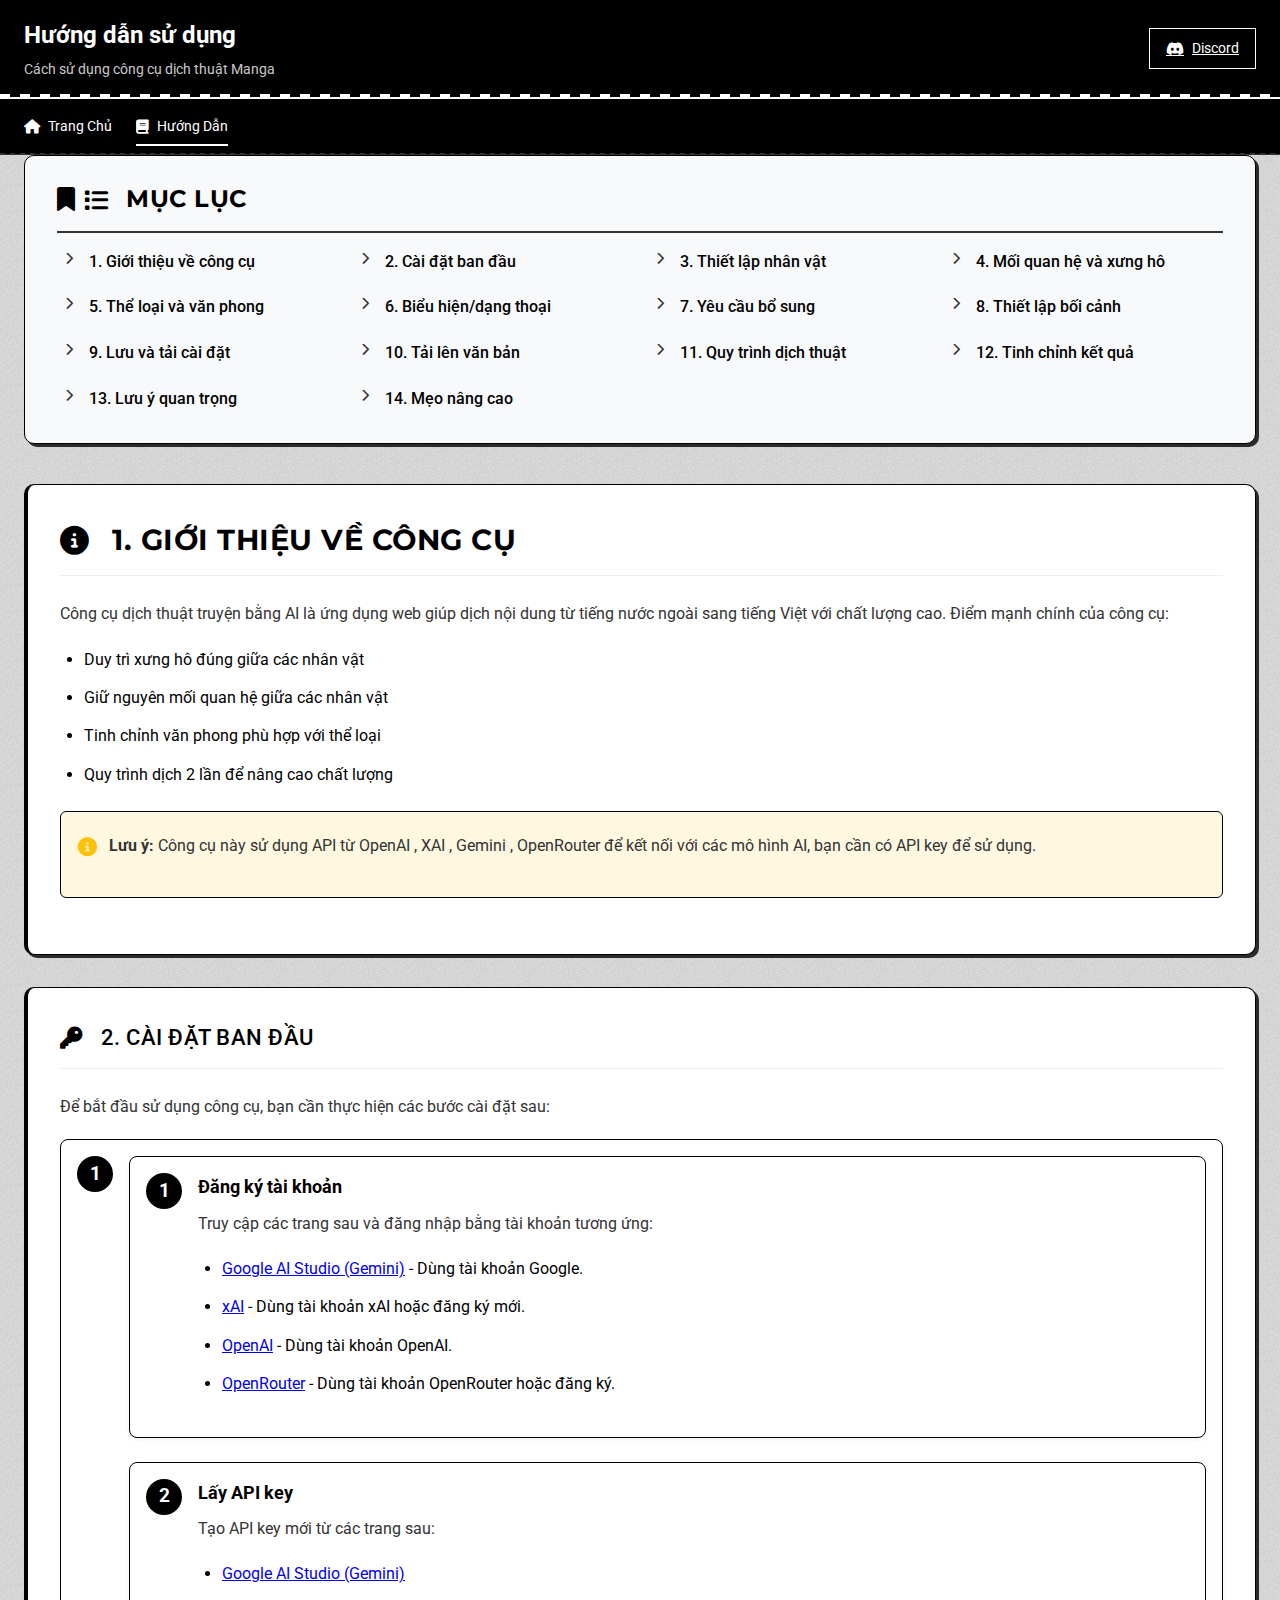
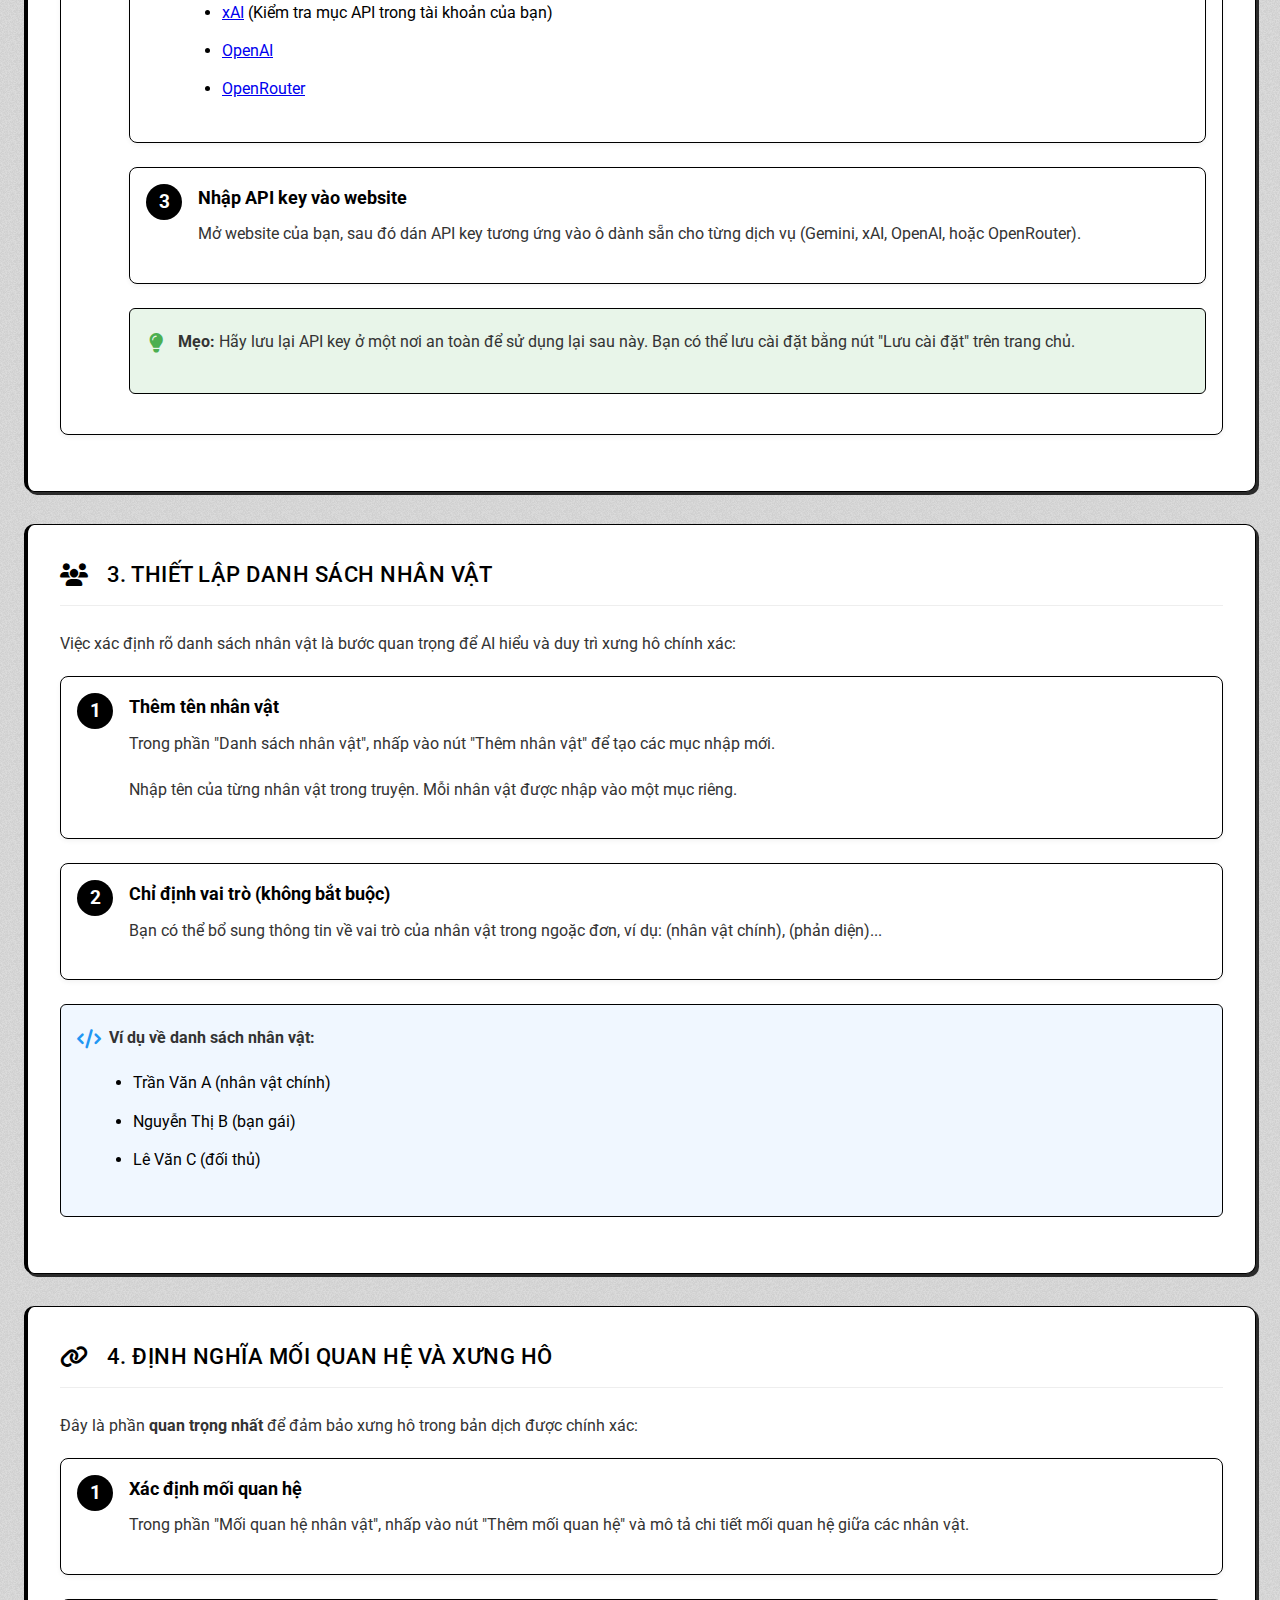
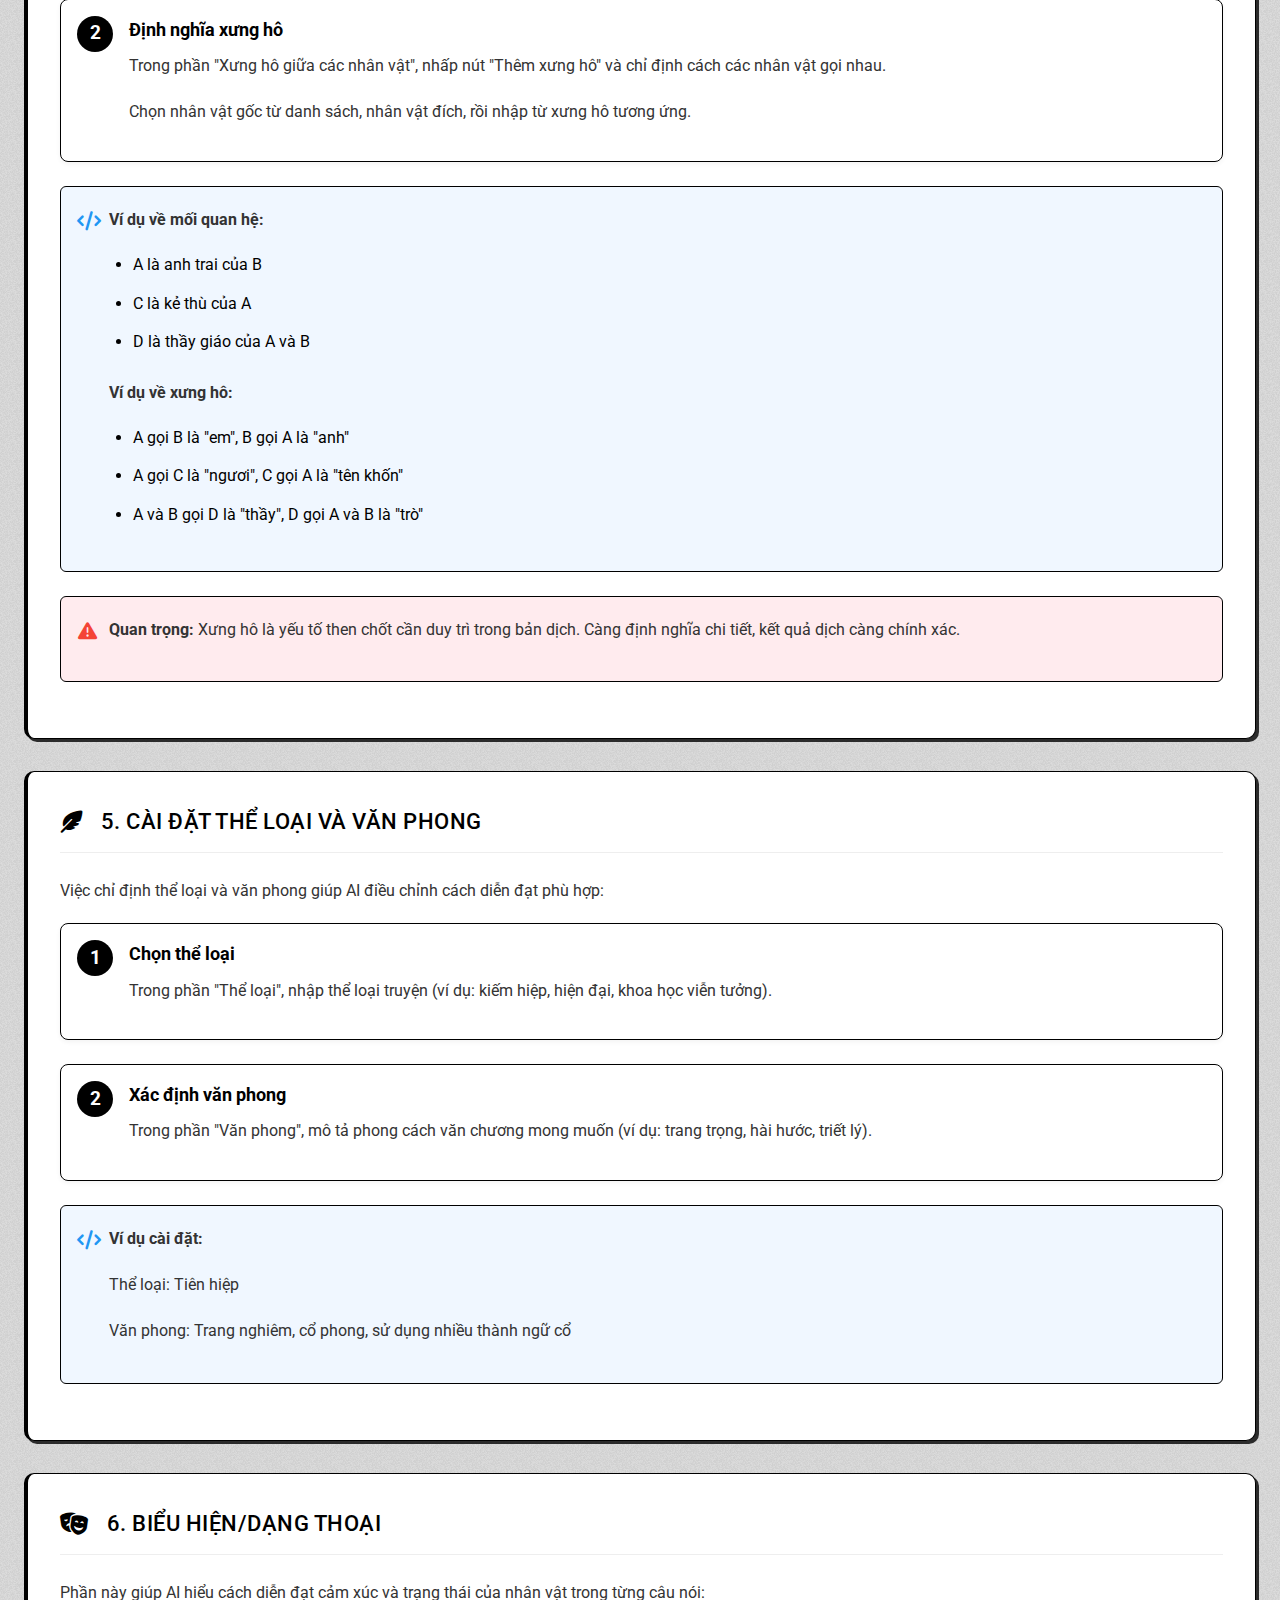
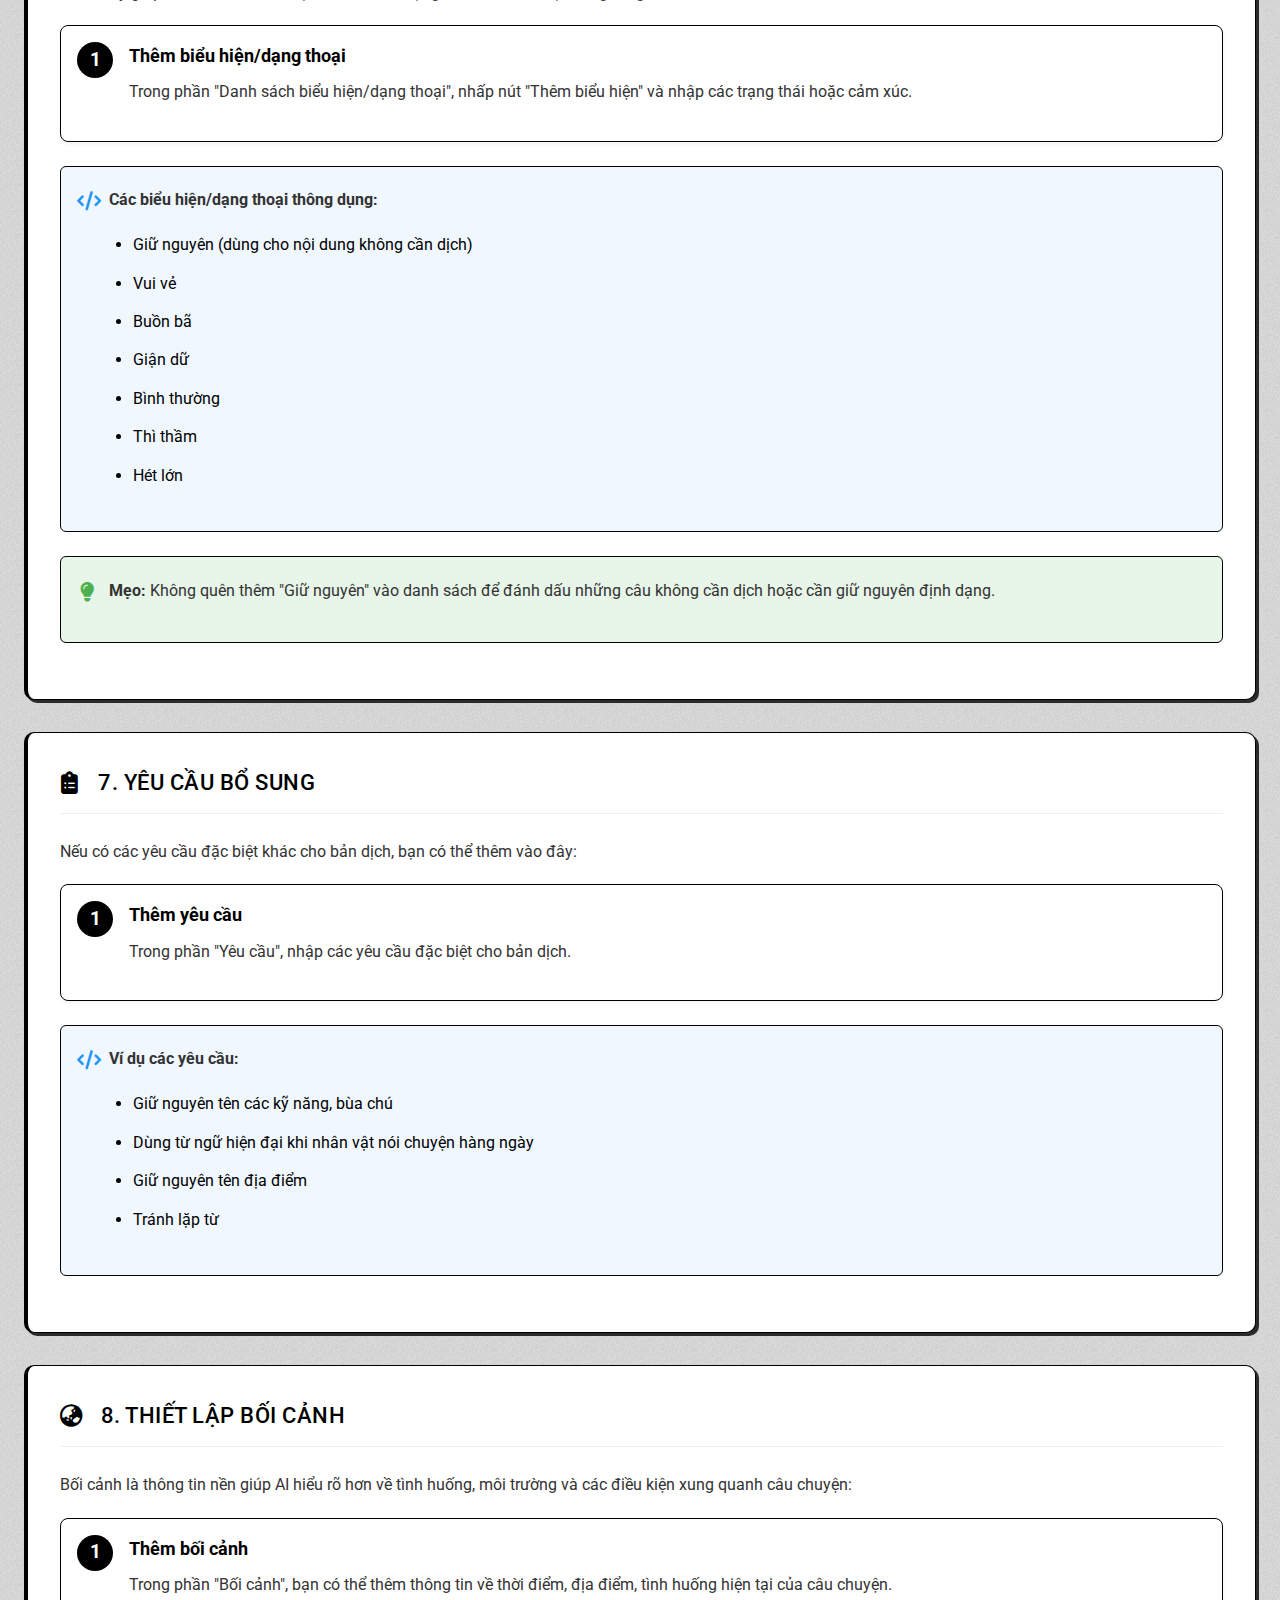
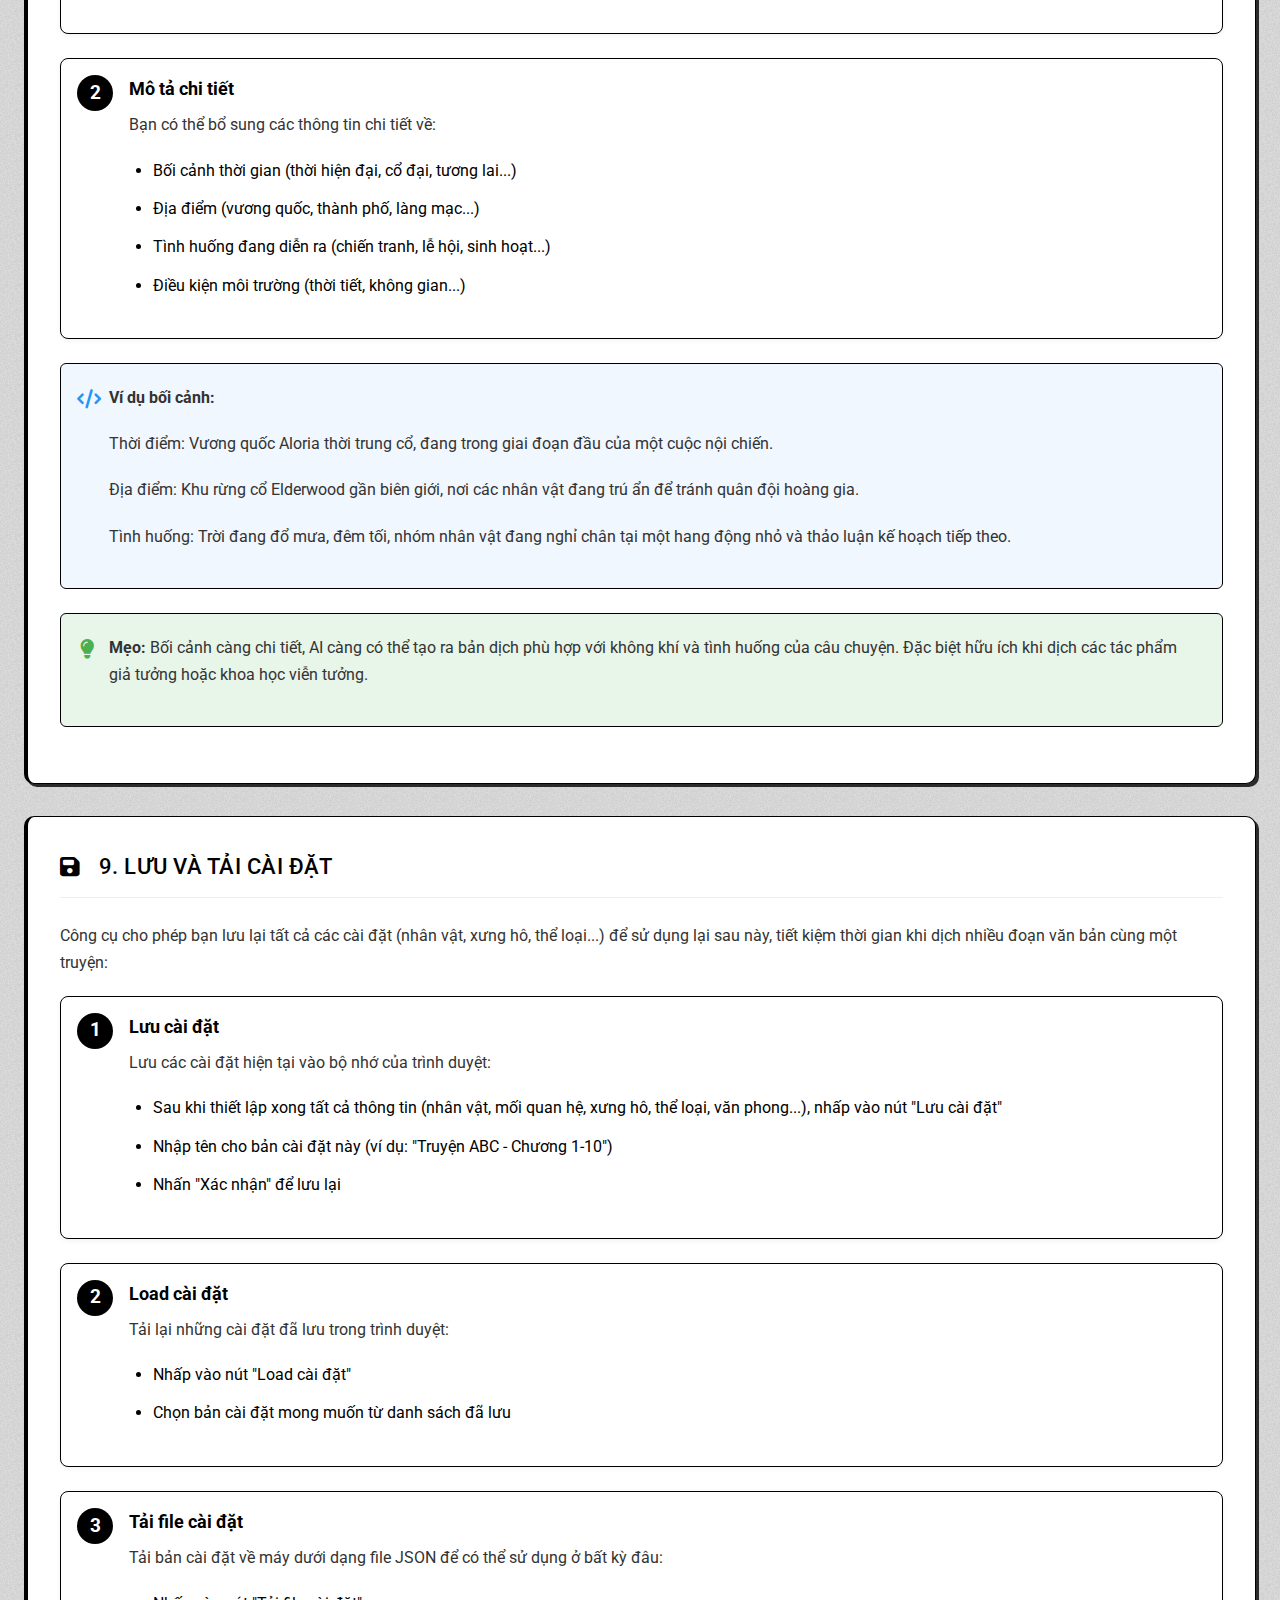
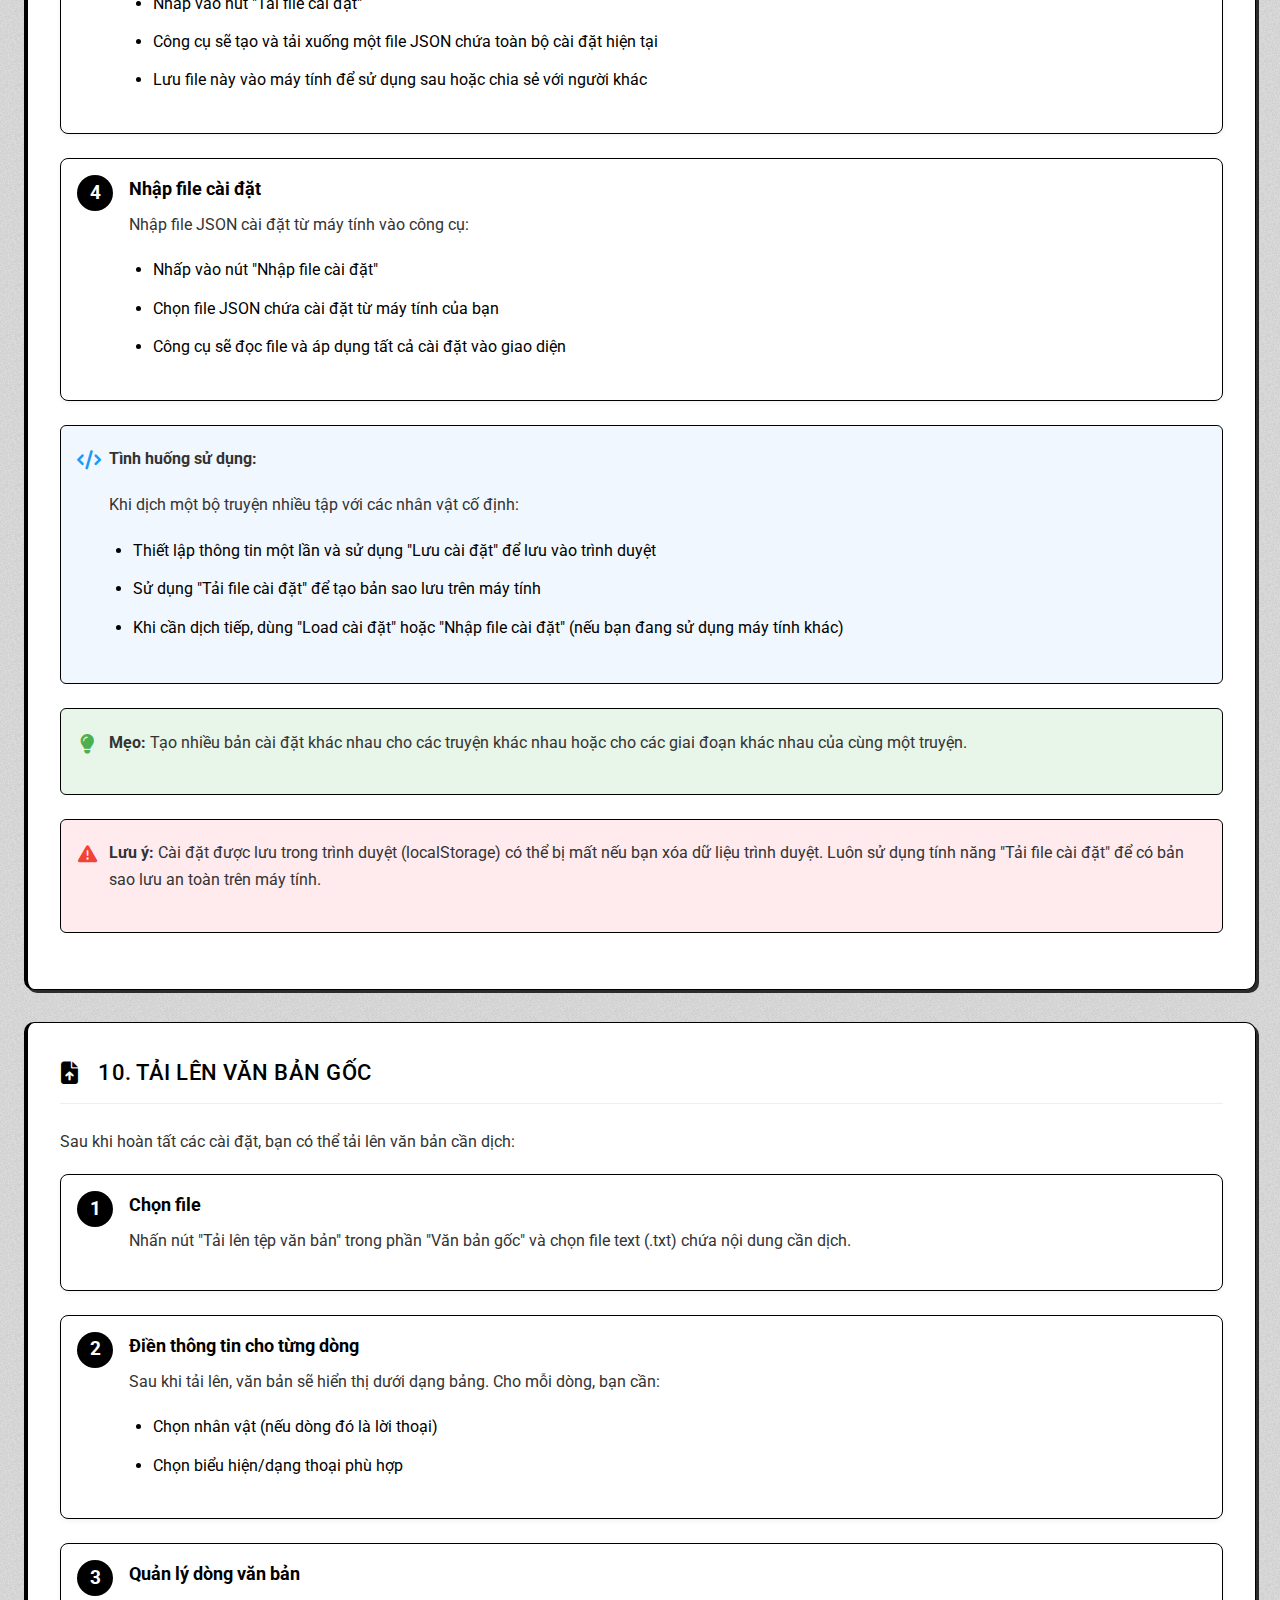
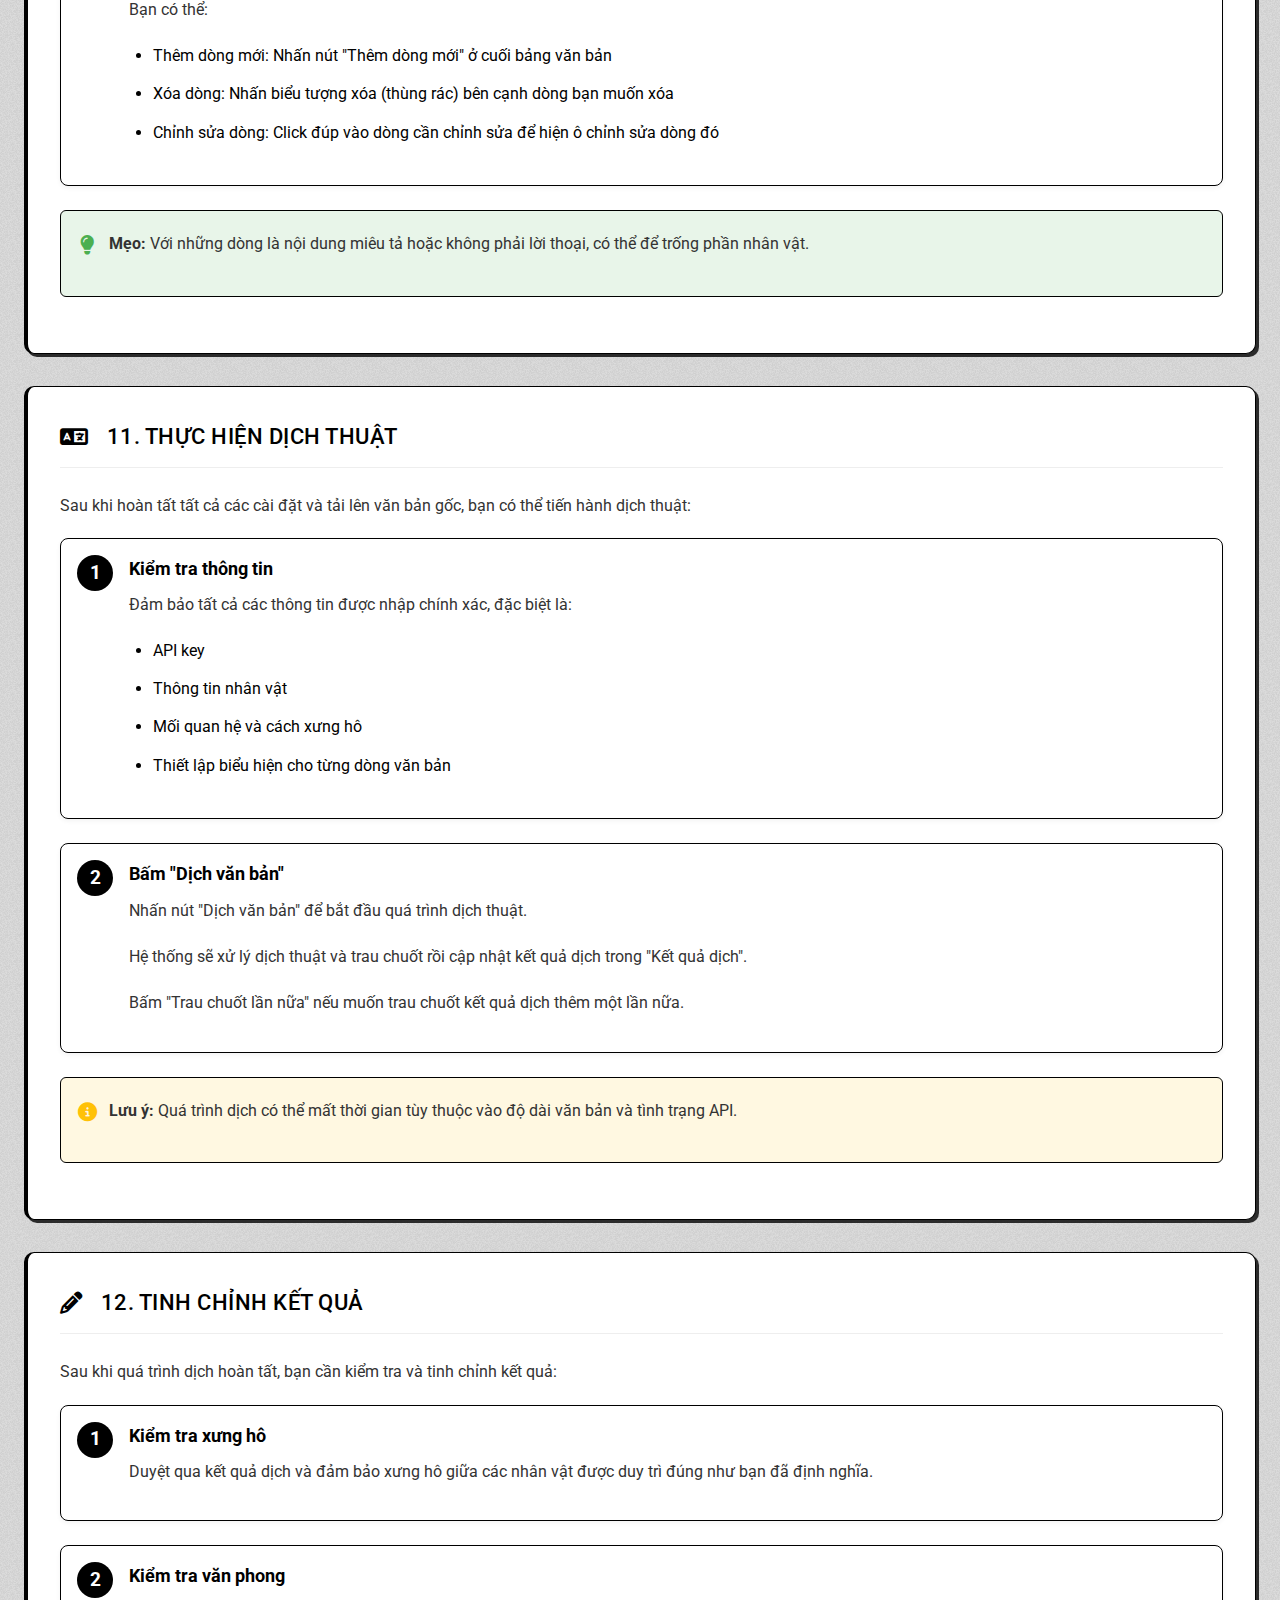
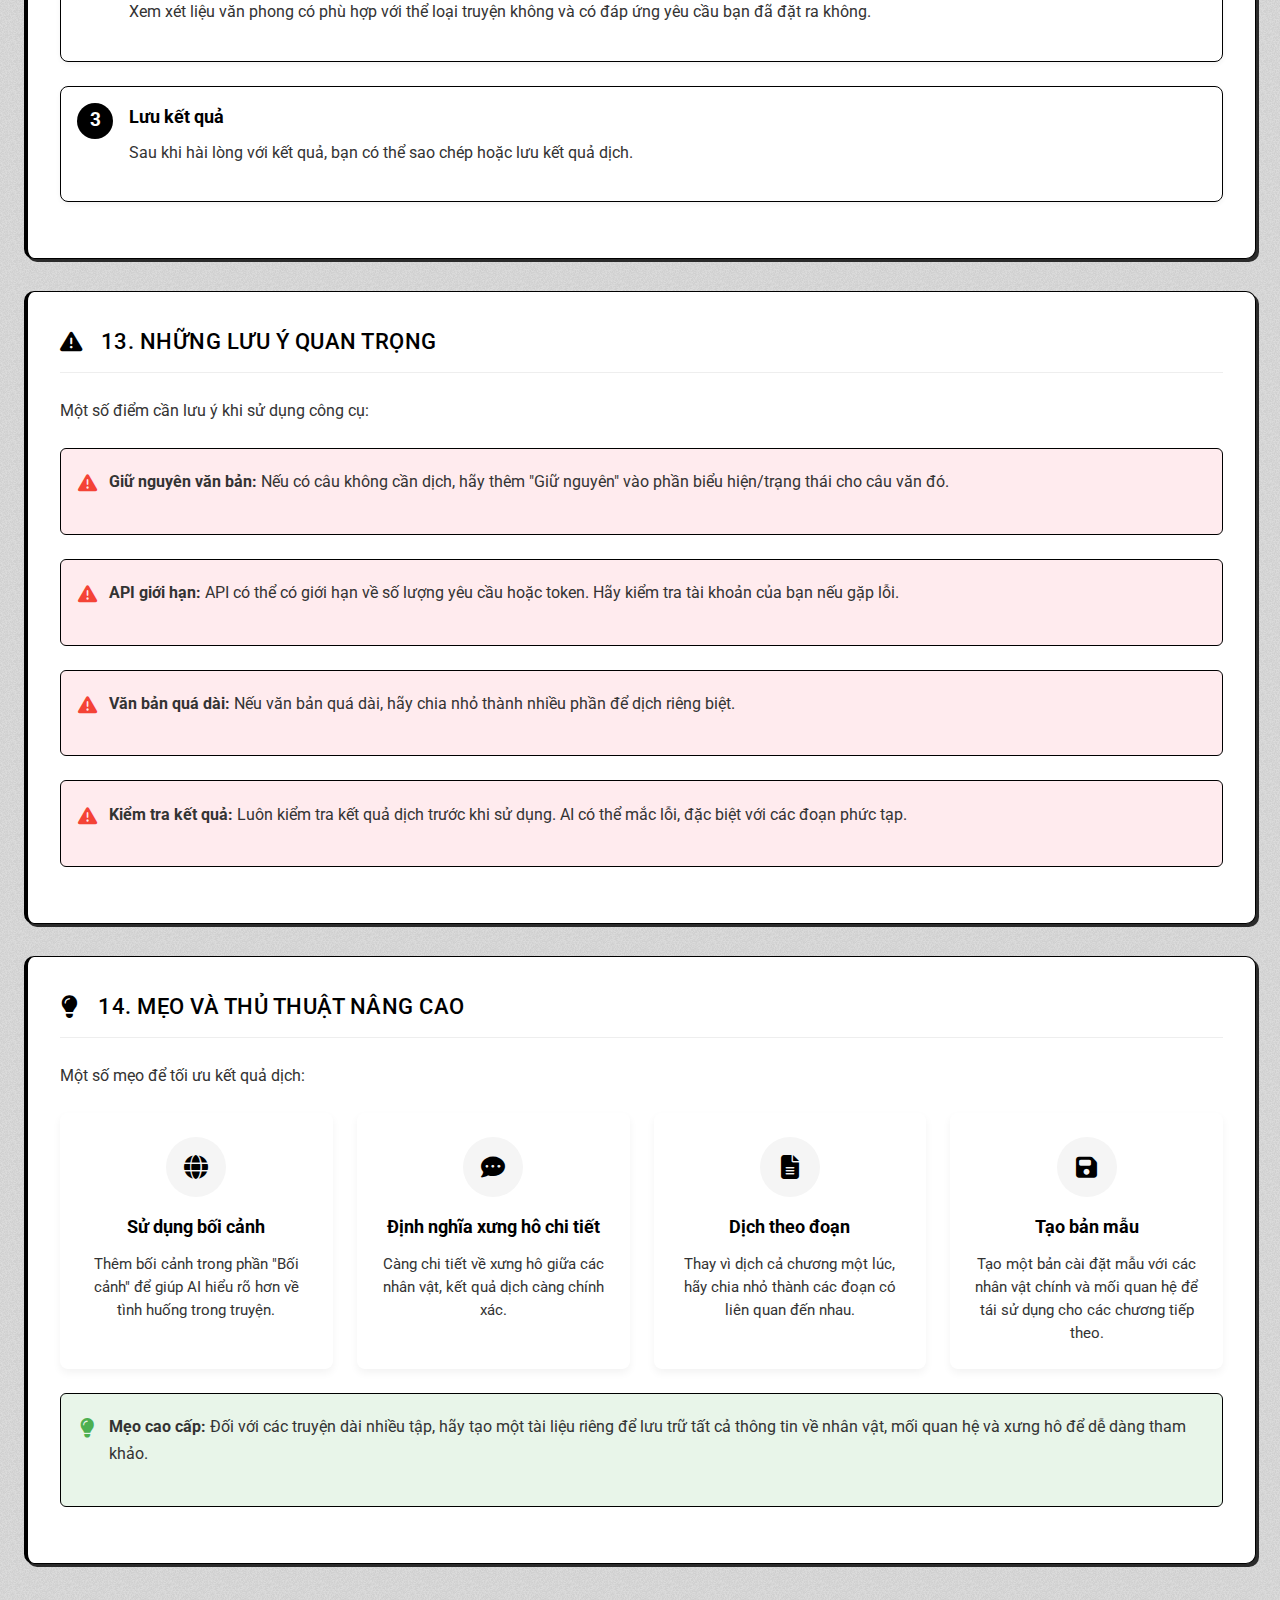
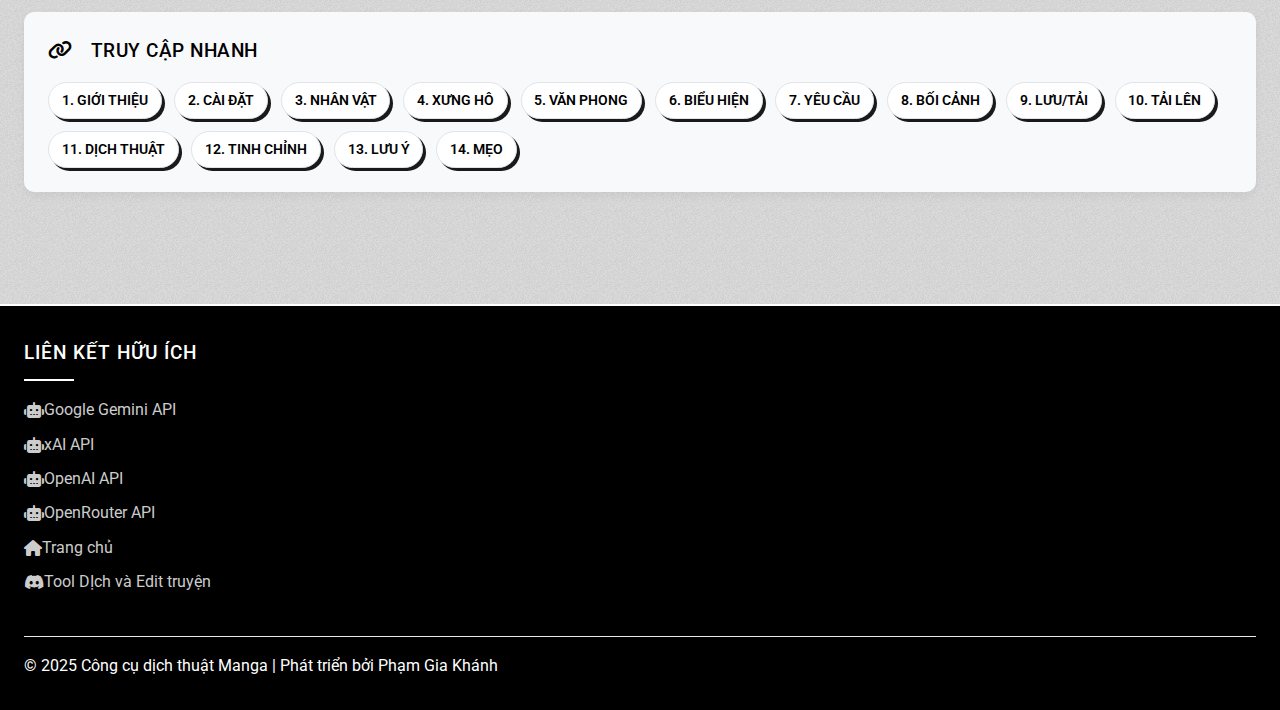
<file: huong-dan-su-dung.html>
<!DOCTYPE html>
<html lang="vi">
<head>
    <meta charset="UTF-8">
    <meta name="viewport" content="width=device-width, initial-scale=1.0">
    <meta name="description" content="Hướng dẫn sử dụng công cụ dịch thuật manga đen trắng - Chi tiết từng bước cách sử dụng công cụ dịch với phong cách manga đen trắng tối giản">
    <meta name="keywords" content="hướng dẫn dịch manga, dịch thuật AI, manga đen trắng, xưng hô chính xác, tutorial dịch thuật">
    <!-- <meta name="author" content="Phạm GIa Khánh"> -->
    <meta property="og:title" content="Hướng dẫn sử dụng - Công cụ dịch thuật Manga đen trắng">
    <meta property="og:description" content="Hướng dẫn chi tiết cách sử dụng công cụ dịch thuật manga với phong cách đen trắng tối giản. Cách cài đặt, tùy chỉnh và sử dụng hiệu quả.">
    <meta property="og:type" content="website">
    <meta property="og:url" content="https://trans.moetruyen.net/huong-dan-su-dung.html">
    <meta property="og:image" content="images/dich.jpg">
    <title>Hướng dẫn sử dụng | Công cụ dịch thuật Manga đen trắng</title>
    <link rel="stylesheet" href="styles.css">
    <link rel="icon" href="images/dich.ico" type="image/x-icon">
    <link rel="preconnect" href="https://fonts.googleapis.com">
    <link rel="preconnect" href="https://fonts.gstatic.com" crossorigin>
    <link href="https://fonts.googleapis.com/css2?family=Roboto:wght@400;500;700&family=Montserrat:wght@400;600;700&display=swap" rel="stylesheet">
    <link rel="stylesheet" href="https://cdnjs.cloudflare.com/ajax/libs/font-awesome/6.4.0/css/all.min.css">
    <style>
        /* Sửa lỗi icon bị đè lên chữ */
        .step-guide h2 i, 
        .step-guide h3 i {
            margin-right: 10px;
            min-width: 20px;
        }
        
        .table-of-contents li::before {
            margin-right: 5px;
        }
        
        .example::before, 
        .note::before, 
        .tip::before, 
        .warning::before {
            width: 20px;
            text-align: center;
        }
        
        /* Tùy chỉnh thêm cho header manga */
        .site-header {
            position: relative;
            overflow: hidden;
        }
        
        .site-header::after {
            content: "";
            position: absolute;
            bottom: 0;
            left: 0;
            width: 100%;
            height: 3px;
            background: repeating-linear-gradient(90deg, #fff, #fff 10px, transparent 10px, transparent 20px);
        }
        
        .main-nav {
            position: relative;
            overflow: hidden;
            border-bottom: 1px solid #333;
        }
        
        .main-nav::after {
            content: "";
            position: absolute;
            bottom: 0;
            left: 0;
            width: 100%;
            height: 1px;
            background: repeating-linear-gradient(90deg, #333, #333 5px, transparent 5px, transparent 10px);
        }
        
        .nav-links li a {
            position: relative;
            overflow: hidden;
        }
        
        .nav-links li a.active::after {
            content: "";
            position: absolute;
            bottom: 0;
            left: 0;
            width: 100%;
            height: 2px;
            background-color: #fff;
        }
        
        /* Style phong cách manga */
        .hero {
            border-bottom: 2px solid #fff;
            position: relative;
        }
        
        .hero::after {
            content: "";
            position: absolute;
            bottom: -5px;
            left: 0;
            width: 100%;
            height: 3px;
            background: repeating-linear-gradient(90deg, #333, #333 10px, transparent 10px, transparent 20px);
        }
        
        .hero h1 {
            position: relative;
            display: inline-block;
            text-transform: uppercase;
            letter-spacing: 1px;
            border: 2px solid #fff;
            padding: 5px 15px;
            transform: skew(-5deg);
            margin-bottom: 1.5rem;
        }
        
        .hero h1::before {
            content: "";
            position: absolute;
            top: 4px;
            left: 4px;
            right: 4px;
            bottom: 4px;
            border: 1px solid rgba(255,255,255,0.3);
        }
        
        .step-box {
            border: 1px solid #000;
        }
        
        .step-box:hover {
            box-shadow: 3px 3px 0 rgba(0, 0, 0, 0.8);
        }
        
        .table-of-contents {
            position: relative;
            box-shadow: 3px 3px 0 rgba(0, 0, 0, 0.8);
            border: 1px solid #000;
        }
        
        .step-guide {
            box-shadow: 3px 3px 0 rgba(0, 0, 0, 0.8);
            border: 1px solid #000;
            border-left: 4px solid #000;
        }
        
        .example, .note, .tip, .warning {
            border: 1px solid #000;
        }
        
        .nav-container {
            display: flex;
            justify-content: space-between;
            align-items: center;
            width: 100%;
        }
    </style>
</head>
<body>
    <div class="page-wrapper">
        <header class="site-header">
            <div class="container">
                <div class="header-content">
                    <div class="logo">
                        <h1>Hướng dẫn sử dụng</h1>
                        <p class="tagline">Cách sử dụng công cụ dịch thuật Manga</p>
                    </div>
                    <div class="header-actions">
                        <a href="https://discord.gg/nysDE8Cn" target="_blank" class="btn-outline">
                            <i class="fab fa-discord"></i> Discord
                        </a>
                    </div>
                </div>
            </div>
        </header>
        
        <nav class="main-nav">
            <div class="container">
                <div class="nav-container">
                    <ul class="nav-links">
                        <li><a href="index.html"><i class="fas fa-home"></i> Trang Chủ</a></li>
                        <li><a href="huong-dan-su-dung.html" class="active"><i class="fas fa-book"></i> Hướng Dẫn</a></li>
                    </ul>
                </div>
            </div>
        </nav>
        
        <main class="site-main">
            <div class="container">
                <div class="table-of-contents">
                    <h2><i class="fas fa-list"></i> Mục Lục</h2>
                    <ul>
                        <li><a href="#gioi-thieu">1. Giới thiệu về công cụ</a></li>
                        <li><a href="#cai-dat">2. Cài đặt ban đầu</a></li>
                        <li><a href="#nhan-vat">3. Thiết lập nhân vật</a></li>
                        <li><a href="#moi-quan-he">4. Mối quan hệ và xưng hô</a></li>
                        <li><a href="#van-phong">5. Thể loại và văn phong</a></li>
                        <li><a href="#bieu-hien">6. Biểu hiện/dạng thoại</a></li>
                        <li><a href="#yeu-cau">7. Yêu cầu bổ sung</a></li>
                        <li><a href="#boi-canh">8. Thiết lập bối cảnh</a></li>
                        <li><a href="#luu-tai">9. Lưu và tải cài đặt</a></li>
                        <li><a href="#tai-len">10. Tải lên văn bản</a></li>
                        <li><a href="#dich-thuat">11. Quy trình dịch thuật</a></li>
                        <li><a href="#tinh-chinh">12. Tinh chỉnh kết quả</a></li>
                        <li><a href="#luu-y">13. Lưu ý quan trọng</a></li>
                        <li><a href="#meo">14. Mẹo nâng cao</a></li>
                    </ul>
                </div>

                <section id="gioi-thieu" class="step-guide">
                    <h2><i class="fas fa-info-circle"></i> 1. Giới Thiệu Về Công Cụ</h2>
                    <p>Công cụ dịch thuật truyện bằng AI là ứng dụng web giúp dịch nội dung từ tiếng nước ngoài sang tiếng Việt với chất lượng cao. Điểm mạnh chính của công cụ:</p>
                    <ul>
                        <li>Duy trì xưng hô đúng giữa các nhân vật</li>
                        <li>Giữ nguyên mối quan hệ giữa các nhân vật</li>
                        <li>Tinh chỉnh văn phong phù hợp với thể loại</li>
                        <li>Quy trình dịch 2 lần để nâng cao chất lượng</li>
                    </ul>
                    
                    <div class="note">
                        <p><strong>Lưu ý:</strong> Công cụ này sử dụng API từ OpenAI , XAI , Gemini , OpenRouter để kết nối với các mô hình AI, bạn cần có API key để sử dụng.</p>
                    </div>
                </section>

                <section id="cai-dat" class="step-guide">
                    <h3><i class="fas fa-key"></i> 2. Cài Đặt Ban Đầu</h3>
                    <p>Để bắt đầu sử dụng công cụ, bạn cần thực hiện các bước cài đặt sau:</p>
                    
                    <div class="step-box">
                        <div class="step-number">1</div>
                        <div class="step-content">
            
                            <div class="step-box"> <div class="step-number">1</div> <div class="step-content"> <h4>Đăng ký tài khoản</h4> <p>Truy cập các trang sau và đăng nhập bằng tài khoản tương ứng:</p> <ul> <li><a href="https://makersuite.google.com/app/apikey" target="_blank">Google AI Studio (Gemini)</a> - Dùng tài khoản Google.</li> <li><a href="https://x.ai" target="_blank">xAI</a> - Dùng tài khoản xAI hoặc đăng ký mới.</li> <li><a href="https://platform.openai.com/api-keys" target="_blank">OpenAI</a> - Dùng tài khoản OpenAI.</li> <li><a href="https://openrouter.ai/keys" target="_blank">OpenRouter</a> - Dùng tài khoản OpenRouter hoặc đăng ký.</li> </ul> </div> </div> <div class="step-box"> <div class="step-number">2</div> <div class="step-content"> <h4>Lấy API key</h4> <p>Tạo API key mới từ các trang sau:</p> <ul> <li><a href="https://makersuite.google.com/app/apikey" target="_blank">Google AI Studio (Gemini)</a></li> <li><a href="https://x.ai" target="_blank">xAI</a> (Kiểm tra mục API trong tài khoản của bạn)</li> <li><a href="https://platform.openai.com/api-keys" target="_blank">OpenAI</a></li> <li><a href="https://openrouter.ai/keys" target="_blank">OpenRouter</a></li> </ul> </div> </div> <div class="step-box"> <div class="step-number">3</div> <div class="step-content"> <h4>Nhập API key vào website</h4> <p>Mở website của bạn, sau đó dán API key tương ứng vào ô dành sẵn cho từng dịch vụ (Gemini, xAI, OpenAI, hoặc OpenRouter).</p> </div> </div>
            
            
            
            
            
            
            
            
            
            
            
            
            
            
            
            
                        <!-- </div> -->
                    <!-- </div> -->
                    
                    <div class="tip">
                        <p><strong>Mẹo:</strong> Hãy lưu lại API key ở một nơi an toàn để sử dụng lại sau này. Bạn có thể lưu cài đặt bằng nút "Lưu cài đặt" trên trang chủ.</p>
                    </div>
                </section>

                <section id="nhan-vat" class="step-guide">
                    <h3><i class="fas fa-users"></i> 3. Thiết Lập Danh Sách Nhân Vật</h3>
                    <p>Việc xác định rõ danh sách nhân vật là bước quan trọng để AI hiểu và duy trì xưng hô chính xác:</p>
                    
                    <div class="step-box">
                        <div class="step-number">1</div>
                        <div class="step-content">
                            <h4>Thêm tên nhân vật</h4>
                            <p>Trong phần "Danh sách nhân vật", nhấp vào nút "Thêm nhân vật" để tạo các mục nhập mới.</p>
                            <p>Nhập tên của từng nhân vật trong truyện. Mỗi nhân vật được nhập vào một mục riêng.</p>
                        </div>
                    </div>
                    
                    <div class="step-box">
                        <div class="step-number">2</div>
                        <div class="step-content">
                            <h4>Chỉ định vai trò (không bắt buộc)</h4>
                            <p>Bạn có thể bổ sung thông tin về vai trò của nhân vật trong ngoặc đơn, ví dụ: (nhân vật chính), (phản diện)...</p>
                        </div>
                    </div>

                    <div class="example">
                        <p><strong>Ví dụ về danh sách nhân vật:</strong></p>
                        <ul>
                            <li>Trần Văn A (nhân vật chính)</li>
                            <li>Nguyễn Thị B (bạn gái)</li>
                            <li>Lê Văn C (đối thủ)</li>
                        </ul>
                    </div>
                </section>

                <section id="moi-quan-he" class="step-guide">
                    <h3><i class="fas fa-link"></i> 4. Định Nghĩa Mối Quan Hệ và Xưng Hô</h3>
                    <p>Đây là phần <strong>quan trọng nhất</strong> để đảm bảo xưng hô trong bản dịch được chính xác:</p>
                    
                    <div class="step-box">
                        <div class="step-number">1</div>
                        <div class="step-content">
                            <h4>Xác định mối quan hệ</h4>
                            <p>Trong phần "Mối quan hệ nhân vật", nhấp vào nút "Thêm mối quan hệ" và mô tả chi tiết mối quan hệ giữa các nhân vật.</p>
                        </div>
                    </div>
                    
                    <div class="step-box">
                        <div class="step-number">2</div>
                        <div class="step-content">
                            <h4>Định nghĩa xưng hô</h4>
                            <p>Trong phần "Xưng hô giữa các nhân vật", nhấp nút "Thêm xưng hô" và chỉ định cách các nhân vật gọi nhau.</p>
                            <p>Chọn nhân vật gốc từ danh sách, nhân vật đích, rồi nhập từ xưng hô tương ứng.</p>
                        </div>
                    </div>

                    <div class="example">
                        <p><strong>Ví dụ về mối quan hệ:</strong></p>
                        <ul>
                            <li>A là anh trai của B</li>
                            <li>C là kẻ thù của A</li>
                            <li>D là thầy giáo của A và B</li>
                        </ul>
                        
                        <p><strong>Ví dụ về xưng hô:</strong></p>
                        <ul>
                            <li>A gọi B là "em", B gọi A là "anh"</li>
                            <li>A gọi C là "ngươi", C gọi A là "tên khốn"</li>
                            <li>A và B gọi D là "thầy", D gọi A và B là "trò"</li>
                        </ul>
                    </div>
                    
                    <div class="warning">
                        <p><strong>Quan trọng:</strong> Xưng hô là yếu tố then chốt cần duy trì trong bản dịch. Càng định nghĩa chi tiết, kết quả dịch càng chính xác.</p>
                    </div>
                </section>

                <section id="van-phong" class="step-guide">
                    <h3><i class="fas fa-feather-alt"></i> 5. Cài Đặt Thể Loại và Văn Phong</h3>
                    <p>Việc chỉ định thể loại và văn phong giúp AI điều chỉnh cách diễn đạt phù hợp:</p>
                    
                    <div class="step-box">
                        <div class="step-number">1</div>
                        <div class="step-content">
                            <h4>Chọn thể loại</h4>
                            <p>Trong phần "Thể loại", nhập thể loại truyện (ví dụ: kiếm hiệp, hiện đại, khoa học viễn tưởng).</p>
                        </div>
                    </div>
                    
                    <div class="step-box">
                        <div class="step-number">2</div>
                        <div class="step-content">
                            <h4>Xác định văn phong</h4>
                            <p>Trong phần "Văn phong", mô tả phong cách văn chương mong muốn (ví dụ: trang trọng, hài hước, triết lý).</p>
                        </div>
                    </div>

                    <div class="example">
                        <p><strong>Ví dụ cài đặt:</strong></p>
                        <p>Thể loại: Tiên hiệp</p>
                        <p>Văn phong: Trang nghiêm, cổ phong, sử dụng nhiều thành ngữ cổ</p>
                    </div>
                </section>

                <section id="bieu-hien" class="step-guide">
                    <h3><i class="fas fa-theater-masks"></i> 6. Biểu Hiện/Dạng Thoại</h3>
                    <p>Phần này giúp AI hiểu cách diễn đạt cảm xúc và trạng thái của nhân vật trong từng câu nói:</p>
                    
                    <div class="step-box">
                        <div class="step-number">1</div>
                        <div class="step-content">
                            <h4>Thêm biểu hiện/dạng thoại</h4>
                            <p>Trong phần "Danh sách biểu hiện/dạng thoại", nhấp nút "Thêm biểu hiện" và nhập các trạng thái hoặc cảm xúc.</p>
                        </div>
                    </div>

                    <div class="example">
                        <p><strong>Các biểu hiện/dạng thoại thông dụng:</strong></p>
                        <ul>
                            <li>Giữ nguyên (dùng cho nội dung không cần dịch)</li>
                            <li>Vui vẻ</li>
                            <li>Buồn bã</li>
                            <li>Giận dữ</li>
                            <li>Bình thường</li>
                            <li>Thì thầm</li>
                            <li>Hét lớn</li>
                        </ul>
                    </div>
                    
                    <div class="tip">
                        <p><strong>Mẹo:</strong> Không quên thêm "Giữ nguyên" vào danh sách để đánh dấu những câu không cần dịch hoặc cần giữ nguyên định dạng.</p>
                    </div>
                </section>

                <section id="yeu-cau" class="step-guide">
                    <h3><i class="fas fa-clipboard-list"></i> 7. Yêu Cầu Bổ Sung</h3>
                    <p>Nếu có các yêu cầu đặc biệt khác cho bản dịch, bạn có thể thêm vào đây:</p>
                    
                    <div class="step-box">
                        <div class="step-number">1</div>
                        <div class="step-content">
                            <h4>Thêm yêu cầu</h4>
                            <p>Trong phần "Yêu cầu", nhập các yêu cầu đặc biệt cho bản dịch.</p>
                        </div>
                    </div>

                    <div class="example">
                        <p><strong>Ví dụ các yêu cầu:</strong></p>
                        <ul>
                            <li>Giữ nguyên tên các kỹ năng, bùa chú</li>
                            <li>Dùng từ ngữ hiện đại khi nhân vật nói chuyện hàng ngày</li>
                            <li>Giữ nguyên tên địa điểm</li>
                            <li>Tránh lặp từ</li>
                        </ul>
                    </div>
                </section>

                <section id="boi-canh" class="step-guide">
                    <h3><i class="fas fa-globe-asia"></i> 8. Thiết Lập Bối Cảnh</h3>
                    <p>Bối cảnh là thông tin nền giúp AI hiểu rõ hơn về tình huống, môi trường và các điều kiện xung quanh câu chuyện:</p>
                    
                    <div class="step-box">
                        <div class="step-number">1</div>
                        <div class="step-content">
                            <h4>Thêm bối cảnh</h4>
                            <p>Trong phần "Bối cảnh", bạn có thể thêm thông tin về thời điểm, địa điểm, tình huống hiện tại của câu chuyện.</p>
                        </div>
                    </div>
                    
                    <div class="step-box">
                        <div class="step-number">2</div>
                        <div class="step-content">
                            <h4>Mô tả chi tiết</h4>
                            <p>Bạn có thể bổ sung các thông tin chi tiết về:</p>
                            <ul>
                                <li>Bối cảnh thời gian (thời hiện đại, cổ đại, tương lai...)</li>
                                <li>Địa điểm (vương quốc, thành phố, làng mạc...)</li>
                                <li>Tình huống đang diễn ra (chiến tranh, lễ hội, sinh hoạt...)</li>
                                <li>Điều kiện môi trường (thời tiết, không gian...)</li>
                            </ul>
                        </div>
                    </div>

                    <div class="example">
                        <p><strong>Ví dụ bối cảnh:</strong></p>
                        <p>Thời điểm: Vương quốc Aloria thời trung cổ, đang trong giai đoạn đầu của một cuộc nội chiến.</p>
                        <p>Địa điểm: Khu rừng cổ Elderwood gần biên giới, nơi các nhân vật đang trú ẩn để tránh quân đội hoàng gia.</p>
                        <p>Tình huống: Trời đang đổ mưa, đêm tối, nhóm nhân vật đang nghỉ chân tại một hang động nhỏ và thảo luận kế hoạch tiếp theo.</p>
                    </div>
                    
                    <div class="tip">
                        <p><strong>Mẹo:</strong> Bối cảnh càng chi tiết, AI càng có thể tạo ra bản dịch phù hợp với không khí và tình huống của câu chuyện. Đặc biệt hữu ích khi dịch các tác phẩm giả tưởng hoặc khoa học viễn tưởng.</p>
                    </div>
                </section>

                <section id="luu-tai" class="step-guide">
                    <h3><i class="fas fa-save"></i> 9. Lưu và Tải Cài Đặt</h3>
                    <p>Công cụ cho phép bạn lưu lại tất cả các cài đặt (nhân vật, xưng hô, thể loại...) để sử dụng lại sau này, tiết kiệm thời gian khi dịch nhiều đoạn văn bản cùng một truyện:</p>
                    
                    <div class="step-box">
                        <div class="step-number">1</div>
                        <div class="step-content">
                            <h4>Lưu cài đặt</h4>
                            <p>Lưu các cài đặt hiện tại vào bộ nhớ của trình duyệt:</p>
                            <ul>
                                <li>Sau khi thiết lập xong tất cả thông tin (nhân vật, mối quan hệ, xưng hô, thể loại, văn phong...), nhấp vào nút "Lưu cài đặt"</li>
                                <li>Nhập tên cho bản cài đặt này (ví dụ: "Truyện ABC - Chương 1-10")</li>
                                <li>Nhấn "Xác nhận" để lưu lại</li>
                            </ul>
                        </div>
                    </div>
                    
                    <div class="step-box">
                        <div class="step-number">2</div>
                        <div class="step-content">
                            <h4>Load cài đặt</h4>
                            <p>Tải lại những cài đặt đã lưu trong trình duyệt:</p>
                            <ul>
                                <li>Nhấp vào nút "Load cài đặt"</li>
                                <li>Chọn bản cài đặt mong muốn từ danh sách đã lưu</li>
                            </ul>
                        </div>
                    </div>
                    
                    <div class="step-box">
                        <div class="step-number">3</div>
                        <div class="step-content">
                            <h4>Tải file cài đặt</h4>
                            <p>Tải bản cài đặt về máy dưới dạng file JSON để có thể sử dụng ở bất kỳ đâu:</p>
                            <ul>
                                <li>Nhấp vào nút "Tải file cài đặt"</li>
                                <li>Công cụ sẽ tạo và tải xuống một file JSON chứa toàn bộ cài đặt hiện tại</li>
                                <li>Lưu file này vào máy tính để sử dụng sau hoặc chia sẻ với người khác</li>
                            </ul>
                        </div>
                    </div>
                    
                    <div class="step-box">
                        <div class="step-number">4</div>
                        <div class="step-content">
                            <h4>Nhập file cài đặt</h4>
                            <p>Nhập file JSON cài đặt từ máy tính vào công cụ:</p>
                            <ul>
                                <li>Nhấp vào nút "Nhập file cài đặt"</li>
                                <li>Chọn file JSON chứa cài đặt từ máy tính của bạn</li>
                                <li>Công cụ sẽ đọc file và áp dụng tất cả cài đặt vào giao diện</li>
                            </ul>
                        </div>
                    </div>

                    <div class="example">
                        <p><strong>Tình huống sử dụng:</strong></p>
                        <p>Khi dịch một bộ truyện nhiều tập với các nhân vật cố định:</p>
                        <ul>
                            <li>Thiết lập thông tin một lần và sử dụng "Lưu cài đặt" để lưu vào trình duyệt</li>
                            <li>Sử dụng "Tải file cài đặt" để tạo bản sao lưu trên máy tính</li>
                            <li>Khi cần dịch tiếp, dùng "Load cài đặt" hoặc "Nhập file cài đặt" (nếu bạn đang sử dụng máy tính khác)</li>
                        </ul>
                    </div>
                    
                    <div class="tip">
                        <p><strong>Mẹo:</strong> Tạo nhiều bản cài đặt khác nhau cho các truyện khác nhau hoặc cho các giai đoạn khác nhau của cùng một truyện.</p>
                    </div>

                    <div class="warning">
                        <p><strong>Lưu ý:</strong> Cài đặt được lưu trong trình duyệt (localStorage) có thể bị mất nếu bạn xóa dữ liệu trình duyệt. Luôn sử dụng tính năng "Tải file cài đặt" để có bản sao lưu an toàn trên máy tính.</p>
                    </div>
                </section>

                <section id="tai-len" class="step-guide">
                    <h3><i class="fas fa-file-upload"></i> 10. Tải Lên Văn Bản Gốc</h3>
                    <p>Sau khi hoàn tất các cài đặt, bạn có thể tải lên văn bản cần dịch:</p>
                    
                    <div class="step-box">
                        <div class="step-number">1</div>
                        <div class="step-content">
                            <h4>Chọn file</h4>
                            <p>Nhấn nút "Tải lên tệp văn bản" trong phần "Văn bản gốc" và chọn file text (.txt) chứa nội dung cần dịch.</p>
                        </div>
                    </div>
                    
                    <div class="step-box">
                        <div class="step-number">2</div>
                        <div class="step-content">
                            <h4>Điền thông tin cho từng dòng</h4>
                            <p>Sau khi tải lên, văn bản sẽ hiển thị dưới dạng bảng. Cho mỗi dòng, bạn cần:</p>
                            <ul>
                                <li>Chọn nhân vật (nếu dòng đó là lời thoại)</li>
                                <li>Chọn biểu hiện/dạng thoại phù hợp</li>
                            </ul>
                        </div>
                    </div>
                    
                    <div class="step-box">
                        <div class="step-number">3</div>
                        <div class="step-content">
                            <h4>Quản lý dòng văn bản</h4>
                            <p>Bạn có thể:</p>
                            <ul>
                                <li>Thêm dòng mới: Nhấn nút "Thêm dòng mới" ở cuối bảng văn bản</li>
                                <li>Xóa dòng: Nhấn biểu tượng xóa (thùng rác) bên cạnh dòng bạn muốn xóa</li>
                                <li>Chỉnh sửa dòng: Click đúp vào dòng cần chỉnh sửa để hiện ô chỉnh sửa dòng đó</li>
                            </ul>
                        </div>
                    </div>
                    
                    <div class="tip">
                        <p><strong>Mẹo:</strong> Với những dòng là nội dung miêu tả hoặc không phải lời thoại, có thể để trống phần nhân vật.</p>
                    </div>
                </section>

                <section id="dich-thuat" class="step-guide">
                    <h3><i class="fas fa-language"></i> 11. Thực Hiện Dịch Thuật</h3>
                    <p>Sau khi hoàn tất tất cả các cài đặt và tải lên văn bản gốc, bạn có thể tiến hành dịch thuật:</p>
                    
                    <div class="step-box">
                        <div class="step-number">1</div>
                        <div class="step-content">
                            <h4>Kiểm tra thông tin</h4>
                            <p>Đảm bảo tất cả các thông tin được nhập chính xác, đặc biệt là:</p>
                            <ul>
                                <li>API key</li>
                                <li>Thông tin nhân vật</li>
                                <li>Mối quan hệ và cách xưng hô</li>
                                <li>Thiết lập biểu hiện cho từng dòng văn bản</li>
                            </ul>
                        </div>
                    </div>
                    
                    <div class="step-box">
                        <div class="step-number">2</div>
                        <div class="step-content">
                            <h4>Bấm "Dịch văn bản"</h4>
                            <p>Nhấn nút "Dịch văn bản" để bắt đầu quá trình dịch thuật.</p>
                            <p>Hệ thống sẽ xử lý dịch thuật và trau chuốt rồi cập nhật kết quả dịch trong "Kết quả dịch".</p>
                            <p>Bấm "Trau chuốt lần nữa" nếu muốn trau chuốt kết quả dịch thêm một lần nữa.</p>
                        </div>
                    </div>

                    <div class="note">
                        <p><strong>Lưu ý:</strong> Quá trình dịch có thể mất thời gian tùy thuộc vào độ dài văn bản và tình trạng API.</p>
                    </div>
                </section>

                <section id="tinh-chinh" class="step-guide">
                    <h3><i class="fas fa-pencil-alt"></i> 12. Tinh Chỉnh Kết Quả</h3>
                    <p>Sau khi quá trình dịch hoàn tất, bạn cần kiểm tra và tinh chỉnh kết quả:</p>
                    
                    <div class="step-box">
                        <div class="step-number">1</div>
                        <div class="step-content">
                            <h4>Kiểm tra xưng hô</h4>
                            <p>Duyệt qua kết quả dịch và đảm bảo xưng hô giữa các nhân vật được duy trì đúng như bạn đã định nghĩa.</p>
                        </div>
                    </div>
                    
                    <div class="step-box">
                        <div class="step-number">2</div>
                        <div class="step-content">
                            <h4>Kiểm tra văn phong</h4>
                            <p>Xem xét liệu văn phong có phù hợp với thể loại truyện không và có đáp ứng yêu cầu bạn đã đặt ra không.</p>
                        </div>
                    </div>
                    
                    <div class="step-box">
                        <div class="step-number">3</div>
                        <div class="step-content">
                            <h4>Lưu kết quả</h4>
                            <p>Sau khi hài lòng với kết quả, bạn có thể sao chép hoặc lưu kết quả dịch.</p>
                        </div>
                    </div>
                </section>

                <section id="luu-y" class="step-guide">
                    <h3><i class="fas fa-exclamation-triangle"></i> 13. Những Lưu Ý Quan Trọng</h3>
                    <p>Một số điểm cần lưu ý khi sử dụng công cụ:</p>
                    
                    <div class="warning">
                        <p><strong>Giữ nguyên văn bản:</strong> Nếu có câu không cần dịch, hãy thêm "Giữ nguyên" vào phần biểu hiện/trạng thái cho câu văn đó.</p>
                    </div>
                    
                    <div class="warning">
                        <p><strong>API giới hạn:</strong> API có thể có giới hạn về số lượng yêu cầu hoặc token. Hãy kiểm tra tài khoản của bạn nếu gặp lỗi.</p>
                    </div>
                    
                    <div class="warning">
                        <p><strong>Văn bản quá dài:</strong> Nếu văn bản quá dài, hãy chia nhỏ thành nhiều phần để dịch riêng biệt.</p>
                    </div>
                    
                    <div class="warning">
                        <p><strong>Kiểm tra kết quả:</strong> Luôn kiểm tra kết quả dịch trước khi sử dụng. AI có thể mắc lỗi, đặc biệt với các đoạn phức tạp.</p>
                    </div>
                </section>

                <section id="meo" class="step-guide">
                    <h3><i class="fas fa-lightbulb"></i> 14. Mẹo và Thủ Thuật Nâng Cao</h3>
                    <p>Một số mẹo để tối ưu kết quả dịch:</p>
                    
                    <div class="tip-grid">
                        <div class="tip-card">
                            <div class="tip-icon"><i class="fas fa-globe"></i></div>
                            <h4>Sử dụng bối cảnh</h4>
                            <p>Thêm bối cảnh trong phần "Bối cảnh" để giúp AI hiểu rõ hơn về tình huống trong truyện.</p>
                        </div>
                        
                        <div class="tip-card">
                            <div class="tip-icon"><i class="fas fa-comment-dots"></i></div>
                            <h4>Định nghĩa xưng hô chi tiết</h4>
                            <p>Càng chi tiết về xưng hô giữa các nhân vật, kết quả dịch càng chính xác.</p>
                        </div>
                        
                        <div class="tip-card">
                            <div class="tip-icon"><i class="fas fa-file-alt"></i></div>
                            <h4>Dịch theo đoạn</h4>
                            <p>Thay vì dịch cả chương một lúc, hãy chia nhỏ thành các đoạn có liên quan đến nhau.</p>
                        </div>
                        
                        <div class="tip-card">
                            <div class="tip-icon"><i class="fas fa-save"></i></div>
                            <h4>Tạo bản mẫu</h4>
                            <p>Tạo một bản cài đặt mẫu với các nhân vật chính và mối quan hệ để tái sử dụng cho các chương tiếp theo.</p>
                        </div>
                    </div>
                    
                    <div class="tip">
                        <p><strong>Mẹo cao cấp:</strong> Đối với các truyện dài nhiều tập, hãy tạo một tài liệu riêng để lưu trữ tất cả thông tin về nhân vật, mối quan hệ và xưng hô để dễ dàng tham khảo.</p>
                    </div>
                </section>
                
                <div class="quick-nav">
                    <h3><i class="fas fa-link"></i> Truy cập nhanh</h3>
                    <div class="quick-links">
                        <a href="#gioi-thieu" class="btn btn-sm">1. Giới thiệu</a>
                        <a href="#cai-dat" class="btn btn-sm">2. Cài đặt</a>
                        <a href="#nhan-vat" class="btn btn-sm">3. Nhân vật</a>
                        <a href="#moi-quan-he" class="btn btn-sm">4. Xưng hô</a>
                        <a href="#van-phong" class="btn btn-sm">5. Văn phong</a>
                        <a href="#bieu-hien" class="btn btn-sm">6. Biểu hiện</a>
                        <a href="#yeu-cau" class="btn btn-sm">7. Yêu cầu</a>
                        <a href="#boi-canh" class="btn btn-sm">8. Bối cảnh</a>
                        <a href="#luu-tai" class="btn btn-sm">9. Lưu/tải</a>
                        <a href="#tai-len" class="btn btn-sm">10. Tải lên</a>
                        <a href="#dich-thuat" class="btn btn-sm">11. Dịch thuật</a>
                        <a href="#tinh-chinh" class="btn btn-sm">12. Tinh chỉnh</a>
                        <a href="#luu-y" class="btn btn-sm">13. Lưu ý</a>
                        <a href="#meo" class="btn btn-sm">14. Mẹo</a>
                    </div>
                </div>
            </div>
        </main>
        
        <footer class="site-footer">
            <div class="container">
                <div class="footer-content">
                    <div class="footer-column">
                        <h3>Liên kết hữu ích</h3>
                        <ul>
                            <li><a href="https://makersuite.google.com" target="_blank"><i class="fas fa-robot"></i> Google Gemini API</a></li>
                            <li><a href="https://x.ai" target="_blank"><i class="fas fa-robot"></i> xAI API</a></li>
                            <li><a href="https://platform.openai.com/api-keys" target="_blank"><i class="fas fa-robot"></i> OpenAI API</a></li>
                            <li><a href="https://openrouter.ai/keys" target="_blank"><i class="fas fa-robot"></i> OpenRouter API</a></li>
                            <li><a href="index.html"><i class="fas fa-home"></i> Trang chủ</a></li>
                            <li><a href="https://discord.gg/nysDE8Cn" target="_blank"><i class="fa-brands fa-discord"></i> Tool DỊch và Edit truyện</a></li>
                        </ul>
                    </div>
                </div>
                <div class="copyright">
                    <p>© 2025 Công cụ dịch thuật Manga | Phát triển bởi Phạm Gia Khánh</p>
                </div>
            </div>
        </footer>
    </div>
</body>
</html>
</file>
<file: styles.css>
/* Reset CSS */
* {
    margin: 0;
    padding: 0;
    box-sizing: border-box;
}

:root {
    --primary-color: #000000;
    --primary-dark: #000000;
    --primary-light: #333333;
    --accent-color: #666666;
    --accent-dark: #444444;
    --accent-light: #888888;
    --text-primary: #000000;
    --text-secondary: #333333;
    --text-white: #ffffff;
    --background-color: #f2f2f2;
    --card-color: #ffffff;
    --border-color: #000000;
    --success-color: #000000;
    --danger-color: #000000;
    --warning-color: #666666;
    --info-color: #333333;
    --section-gap: 3rem;
    --card-shadow: 0 4px 8px rgba(0, 0, 0, 0.2);
    --transition-default: all 0.3s ease;
}

body {
    font-family: 'Roboto', sans-serif;
    line-height: 1.6;
    color: var(--text-primary);
    background-color: var(--background-color);
    background-image: none;
    min-height: 100vh;
    background-image: url('[data-uri]');
}

.page-wrapper {
    display: flex;
    flex-direction: column;
    min-height: 100vh;
}

.container {
    width: 100%;
    max-width: 1280px;
    margin: 0 auto;
    padding: 0 1.5rem;
    overflow: hidden;
}

@media (max-width: 768px) {
    .container {
        padding: 0 1rem;
    }
}

/* Header Styles - Đen như trang manga */
.site-header {
    background-color: #000000;
    padding: 1rem 0;
    border-bottom: 2px solid #ffffff;
}

.header-content {
    display: flex;
    justify-content: space-between;
    align-items: center;
    gap: 1rem;
}

.logo {
    flex: 1;
}

.logo h1 {
    font-size: 1.5rem;
    font-weight: 700;
    margin: 0;
    color: #ffffff;
}

.tagline {
    font-size: 0.9rem;
    color: rgba(255, 255, 255, 0.8);
    margin-top: 0.25rem;
}

.header-actions {
    display: flex;
    gap: 0.5rem;
}

.btn-outline {
    background-color: transparent;
    color: #ffffff;
    border: 1px solid #ffffff;
    padding: 0.5rem 1rem;
    font-size: 0.9rem;
    display: flex;
    align-items: center;
    gap: 0.5rem;
    transition: all 0.3s ease;
}

.btn-outline:hover {
    background-color: #ffffff;
    color: #000000;
}

@media (max-width: 768px) {
    .site-header {
        padding: 0.75rem 0;
    }

    .header-content {
        flex-direction: column;
        text-align: center;
        gap: 0.75rem;
    }

    .logo h1 {
        font-size: 1.25rem;
    }

    .tagline {
        font-size: 0.8rem;
    }

    .nav-container {
        flex-direction: column;
        gap: 0.5rem;
    }

    .nav-links {
        flex-direction: row;
        justify-content: center;
        width: 100%;
        gap: 1rem;
    }

    .nav-links a {
        font-size: 0.85rem;
    }
}

@media (max-width: 480px) {
    .logo h1 {
        font-size: 1.1rem;
    }

    .tagline {
        font-size: 0.75rem;
    }

    .nav-links {
        gap: 0.75rem;
    }
}

/* Intro Section */
.intro-section {
    padding: 3rem 0;
    background: linear-gradient(to right, rgba(255, 255, 255, 0.9), rgba(255, 255, 255, 0.7)), 
                url('images/ai-translation-bg.jpg') no-repeat center;
    background-size: cover;
    border-radius: 0;
    margin-bottom: var(--section-gap);
    box-shadow: 5px 5px 0 rgba(0, 0, 0, 0.8);
    border: 2px solid #000;
}

.intro-content {
    max-width: 800px;
    margin: 0 auto;
    text-align: center;
    padding: 1.5rem;
}

.intro-content h2 {
    font-family: 'Montserrat', sans-serif;
    font-size: 2.5rem;
    color: #000000;
    margin-bottom: 1.5rem;
    line-height: 1.2;
    text-transform: uppercase;
    letter-spacing: 1px;
}

.intro-content p {
    font-size: 1.1rem;
    color: var(--text-primary);
    margin-bottom: 2rem;
    line-height: 1.6;
}

.feature-list {
    display: flex;
    justify-content: center;
    flex-wrap: wrap;
    gap: 1.5rem;
    margin-top: 2rem;
}

.feature-item {
    background-color: #ffffff;
    border-radius: 0;
    padding: 1.5rem;
    width: 180px;
    text-align: center;
    box-shadow: 4px 4px 0 rgba(0, 0, 0, 0.8);
    transition: var(--transition-default);
    border: 2px solid #000;
}

.feature-item:hover {
    transform: translateY(-5px);
    box-shadow: 6px 6px 0 rgba(0, 0, 0, 1);
}

.feature-item i {
    font-size: 2rem;
    color: #000000;
    margin-bottom: 1rem;
}

.feature-item span {
    font-weight: 700;
    color: var(--text-primary);
}

/* Main content styling */
.site-main {
    flex: 1;
    padding-bottom: var(--section-gap);
}

/* App container */
.app-container {
    display: grid;
    grid-template-columns: 1fr 1.5fr;
    gap: 2rem;
    margin-bottom: var(--section-gap);
    position: relative;
    align-items: start;
}

@media (max-width: 1100px) {
    .app-container {
        grid-template-columns: 1fr;
    }
    
    .settings-panel, .translation-panel {
        width: 100%;
    }
}

/* Settings and Translation Panels */
.settings-panel, .translation-panel {
    background-color: var(--card-color);
    border-radius: 0;
    box-shadow: 5px 5px 0 rgba(0, 0, 0, 0.8);
    padding: 2rem;
    transition: var(--transition-default);
    height: fit-content;
    overflow-x: hidden;
    max-width: 100%;
    border: 2px solid #000;
}

.settings-panel:hover, .translation-panel:hover {
    box-shadow: 7px 7px 0 rgba(0, 0, 0, 1);
}

h2 {
    color: #000000;
    margin-bottom: 1.5rem;
    font-size: 1.8rem;
    font-family: 'Montserrat', sans-serif;
    display: flex;
    align-items: center;
    gap: 0.8rem;
    padding-bottom: 1rem;
    border-bottom: 2px solid #000000;
    text-transform: uppercase;
    letter-spacing: 0.5px;
}

h2 i {
    color: #000000;
}

h3 {
    color: #000000;
    margin-bottom: 1rem;
    font-size: 1.2rem;
    font-weight: 500;
    display: flex;
    align-items: center;
    gap: 0.5rem;
    text-transform: uppercase;
    letter-spacing: 0.5px;
}

h3 i {
    color: #000000;
}

.settings-section {
    margin-bottom: 2rem;
    padding-bottom: 1.5rem;
    border-bottom: 1px solid var(--border-color);
    background-color: rgba(51, 51, 51, 0.5);
    border-radius: 10px;
    padding: 20px;
    position: relative;
}

.settings-section:last-child {
    border-bottom: none;
    margin-bottom: 0;
    padding-bottom: 0;
}

.model-selection-container {
    margin-bottom: 10px;
}

.model-description {
    font-size: 0.9em;
    color: #ccc;
    margin-top: 8px;
}

select#model-selection {
    padding: 12px;
    background-color: #333;
    color: #fff;
    border: 1px solid #555;
    border-radius: 5px;
    font-size: 1em;
    transition: all 0.3s ease;
}

select#model-selection:hover {
    border-color: #777;
}

select#model-selection:focus {
    border-color: #4a9dff;
    box-shadow: 0 0 0 2px rgba(74, 157, 255, 0.3);
    outline: none;
}

select#model-selection option {
    background-color: #333;
    color: #fff;
    padding: 10px;
}

.settings-actions {
    display: flex;
    gap: 0.8rem;
    justify-content: flex-start;
    flex-wrap: wrap;
    padding: 1.2rem;
    background-color: #f0f4f8;
    border-radius: 8px;
    margin-bottom: 1.5rem;
    box-shadow: 0 2px 4px rgba(0, 0, 0, 0.05);
}

/* Form elements styling */
input[type="text"], 
input[type="password"],
textarea,
select {
    width: 100%;
    padding: 0.8rem 1rem;
    border: 2px solid #000000;
    border-radius: 0;
    font-family: inherit;
    font-size: 0.95rem;
    transition: var(--transition-default);
    background-color: #ffffff;
}

input[type="text"]:focus, 
input[type="password"]:focus,
textarea:focus,
select:focus {
    border-color: #000000;
    outline: none;
    box-shadow: 4px 4px 0 rgba(0, 0, 0, 0.2);
    background-color: #ffffff;
}

textarea {
    min-height: 120px;
    resize: vertical;
    line-height: 1.5;
    margin-bottom: 1rem;
}

#source-text {
    min-height: 200px;
    font-size: 1rem;
}

.full-width {
    width: 100%;
    margin-bottom: 0.8rem;
}

/* Button styles - Góc vuông, tương phản cao kiểu manga */
.btn {
    display: inline-flex;
    align-items: center;
    justify-content: center;
    padding: 8px 18px;
    border: 2px solid #1a1a1a;
    border-radius: 0;
    background-color: #ffffff;
    color: #1a1a1a;
    font-weight: 600;
    font-size: 0.9rem;
    text-transform: uppercase;
    cursor: pointer;
    transition: all 0.2s ease;
    text-decoration: none;
    line-height: 1.5;
    gap: 10px;
    box-shadow: 3px 3px 0 #1a1a1a;
}

.btn:hover {
    background-color: #f5f5f5;
    transform: translate(-2px, -2px);
    box-shadow: 5px 5px 0 #1a1a1a;
}

.btn:active {
    transform: translate(0, 0);
    box-shadow: 1px 1px 0 #1a1a1a;
}

.btn-primary {
    background-color: #1a1a1a;
    color: #ffffff;
    border-color: #1a1a1a;
    box-shadow: 3px 3px 0 #6b6b6b;
}

.btn-primary:hover {
    background-color: #000000;
    box-shadow: 5px 5px 0 #6b6b6b;
}

.btn-primary:active {
    box-shadow: 1px 1px 0 #6b6b6b;
}

.btn-secondary {
    background-color: #ffffff;
    border-color: #1a1a1a;
    color: #1a1a1a;
}

.btn-add {
    padding: 4px 12px;
    font-size: 0.85rem;
}

.btn-warning {
    background-color: #ff4a4a;
    border-color: #d10000;
    color: #ffffff;
    box-shadow: 3px 3px 0 #801515;
}

.btn-warning:hover {
    background-color: #ff2c2c;
    box-shadow: 5px 5px 0 #801515;
}

.btn-warning:active {
    box-shadow: 1px 1px 0 #801515;
}

.btn [class*="fa-"] {
    margin-right: 5px;
}

.btn-small {
    padding: 4px 12px;
    font-size: 0.8rem;
}

/* Controls section */
.controls {
    display: flex;
    justify-content: space-between;
    align-items: center;
    margin: 1.5rem 0;
    background-color: #eef2f7;
    padding: 1.2rem;
    border-radius: 8px;
    box-shadow: 0 2px 4px rgba(0, 0, 0, 0.05);
}

.loader {
    display: none;
    color: var(--text-secondary);
    background-color: rgba(255, 255, 255, 0.8);
    padding: 0.6rem 1.2rem;
    border-radius: 20px;
    box-shadow: 0 2px 5px rgba(0, 0, 0, 0.1);
    animation: pulsate 1.5s infinite;
    display: flex;
    align-items: center;
    gap: 0.5rem;
}

@keyframes pulsate {
    0% { opacity: 0.6; }
    50% { opacity: 1; }
    100% { opacity: 0.6; }
}

/* Result box styling */
.result-box {
    min-height: 200px;
    max-height: 500px;
    overflow-y: auto;
    overflow-x: hidden;
    padding: 1.5rem;
    border: 2px solid #000000;
    border-radius: 0;
    background-color: #ffffff;
    line-height: 1.6;
    font-size: 1rem;
    white-space: pre-wrap;
    box-shadow: 4px 4px 0 rgba(0, 0, 0, 0.8);
}

/* Entry rows styling */
.entry-row {
    display: flex;
    align-items: center;
    margin-bottom: 1rem;
    gap: 0.8rem;
    padding: 1.2rem;
    background-color: #ffffff;
    border-radius: 0;
    flex-wrap: wrap;
    transition: var(--transition-default);
    border: 2px solid #000000;
    box-shadow: 3px 3px 0 rgba(0, 0, 0, 0.8);
}

.entry-row:hover {
    background-color: #f1f1f1;
    transform: translateX(3px);
    box-shadow: 5px 5px 0 rgba(0, 0, 0, 1);
}

.pronoun-entry {
    padding: 1.2rem;
    background-color: #f5f7ff;
    flex-wrap: wrap;
}

.pronoun-entry > span {
    margin: 0 0.3rem;
    white-space: nowrap;
}

.pronoun-value, .self-pronoun-value {
    flex: 1;
    min-width: 150px;
}

.relationship-description {
    flex: 1;
}

.expression-value {
    flex: 1;
}

/* Remove button styling */
.remove-btn {
    background-color: #000000;
    color: #ffffff;
    border: 2px solid #000000;
    border-radius: 0;
    padding: 0.5rem;
    cursor: pointer;
    transition: var(--transition-default);
    display: flex;
    align-items: center;
    justify-content: center;
    min-width: 35px;
    height: 35px;
}

.remove-btn:hover {
    background-color: #ffffff;
    color: #000000;
    transform: scale(1.05);
    box-shadow: 2px 2px 0 rgba(0, 0, 0, 0.8);
}

/* API Key section styling */
.api-key-section {
    background-color: #f1f8e9;
    border-radius: 8px;
    padding: 1.2rem;
    margin-top: 1.5rem;
    margin-bottom: 2rem;
    border-left: 4px solid var(--success-color);
}

.api-key-intro {
    color: var(--text-secondary);
    margin-bottom: 1rem;
    font-size: 0.95rem;
}

.api-key-intro a {
    color: var(--primary-color);
    text-decoration: none;
    font-weight: 500;
    transition: var(--transition-default);
}

.api-key-intro a:hover {
    text-decoration: underline;
    color: var(--primary-dark);
}

.api-key-container {
    position: relative;
    margin-bottom: 0.8rem;
}

.api-key-container input {
    padding-right: 2.5rem;
}

.toggle-btn {
    position: absolute;
    right: 0.5rem;
    top: 50%;
    transform: translateY(-50%);
    background: none;
    border: none;
    cursor: pointer;
    color: var(--text-secondary);
    font-size: 1.1rem;
    padding: 0.5rem;
    transition: var(--transition-default);
}

.toggle-btn:hover {
    color: var(--primary-color);
}

.api-key-notice {
    font-size: 0.85rem;
    color: var(--text-secondary);
    margin-top: 0.5rem;
    font-style: italic;
}

/* Notice section styling */
.notice {
    background-color: #e8f5e9;
    border-radius: 8px;
    overflow: hidden;
    margin-bottom: 2rem;
    box-shadow: 0 2px 4px rgba(0, 0, 0, 0.05);
    border: 1px solid #c8e6c9;
}

.notice-header {
    background-color: var(--success-color);
    color: white;
    padding: 0.8rem 1.2rem;
    font-weight: 500;
    display: flex;
    align-items: center;
    gap: 0.5rem;
}

.notice-content {
    padding: 1.2rem;
}

.notice-content p {
    margin-bottom: 1rem;
    font-size: 0.95rem;
    line-height: 1.5;
}

.notice-content p:last-child {
    margin-bottom: 0;
}

.notice-content a {
    color: var(--primary-color);
    text-decoration: none;
    font-weight: 500;
    transition: var(--transition-default);
}

.notice-content a:hover {
    text-decoration: underline;
    color: var(--primary-dark);
}

/* File upload styling */
.file-upload-container {
    margin-bottom: 1.5rem;
}

.file-upload-btn {
    display: inline-block;
    padding: 0.8rem 1.2rem;
    background-color: var(--info-color);
    color: white;
    border-radius: 6px;
    cursor: pointer;
    transition: var(--transition-default);
    font-weight: 500;
    display: flex;
    align-items: center;
    gap: 0.5rem;
    max-width: max-content;
}

.file-upload-btn:hover {
    background-color: #0d8aee;
    transform: translateY(-2px);
    box-shadow: 0 4px 8px rgba(0, 0, 0, 0.1);
}

input[type="file"] {
    display: none;
}

/* Table styling */
.table-container {
    margin-bottom: 1.5rem;
    overflow-x: auto;
    background-color: white;
    border-radius: 8px;
    box-shadow: var(--card-shadow);
}

.text-table {
    width: 100%;
    border-collapse: collapse;
    border-spacing: 0;
}

.text-table th,
.text-table td {
    padding: 0.8rem;
    text-align: left;
    border-bottom: 1px solid var(--border-color);
    font-size: 0.95rem;
}

.text-table th {
    background-color: #f3f6f9;
    color: var(--text-secondary);
    font-weight: 500;
    white-space: nowrap;
}

.text-table tr:hover {
    background-color: #f8f9fc;
}

.text-table select,
.text-table input {
    width: 100%;
    padding: 0.5rem;
    border: 1px solid var(--border-color);
    border-radius: 4px;
    font-size: 0.9rem;
}

.text-table td:nth-child(1) {
    width: 50px;
    text-align: center;
}

.text-table td:nth-child(2),
.text-table td:nth-child(3) {
    width: 20%;
}

.text-table td:nth-child(4) {
    width: 60%;
    white-space: normal;
    word-break: break-word;
}

/* Result actions */
.result-actions {
    display: flex;
    gap: 1rem;
    margin-top: 1rem;
    justify-content: flex-end;
}

.btn-small {
    padding: 0.5rem 1rem;
    font-size: 0.9rem;
}

/* Translation progress styling - Đen trắng, góc vuông */
.translation-progress {
    margin: 15px 0;
    padding: 10px;
    background-color: #ffffff;
    border-radius: 0;
    box-shadow: 4px 4px 0 rgba(0, 0, 0, 0.8);
    display: flex;
    justify-content: space-between;
    align-items: center;
    border: 2px solid #000000;
}

.progress-step {
    flex: 1;
    text-align: center;
    padding: 10px;
    position: relative;
    font-weight: 700;
    color: #666;
    transition: all 0.3s ease;
    text-transform: uppercase;
    font-size: 0.9rem;
    letter-spacing: 0.5px;
}

.progress-step:not(:last-child):after {
    content: "";
    position: absolute;
    top: 50%;
    right: 0;
    width: 20px;
    height: 2px;
    background-color: #000000;
    transform: translateY(-50%);
}

.progress-step.step-active {
    color: #000000;
    font-weight: 700;
    background-color: rgba(0, 0, 0, 0.1);
}

.progress-step.step-completed {
    color: #000000;
    background-color: #f0f0f0;
}

.progress-step.step-completed:before {
    content: "✓";
    margin-right: 5px;
}

/* Error message styling */
.error-message {
    background-color: #ffebee;
    color: #d32f2f;
    padding: 16px;
    border-radius: 5px;
    border-left: 4px solid #d32f2f;
    margin-bottom: 20px;
    font-weight: 500;
}

/* FAQ Section */
.faq-section {
    background-color: #ffffff;
    padding: 3rem 0;
    margin-top: 2rem;
    box-shadow: 5px 5px 0 rgba(0, 0, 0, 0.8);
    border: 2px solid #000000;
}

.faq-section h2 {
    text-align: center;
    margin-bottom: 2.5rem;
    color: #000000;
    border-bottom: 2px solid #000000;
}

.faq-grid {
    display: grid;
    grid-template-columns: repeat(auto-fit, minmax(400px, 1fr));
    gap: 2rem;
}

.faq-item {
    background-color: #f8f9fa;
    border-radius: 0;
    padding: 1.5rem;
    box-shadow: 4px 4px 0 rgba(0, 0, 0, 0.8);
    transition: var(--transition-default);
    border: 2px solid #000000;
}

.faq-item:hover {
    transform: translateY(-5px);
    box-shadow: 6px 6px 0 rgba(0, 0, 0, 1);
}

.faq-item h3 {
    color: #000000;
    margin-bottom: 1rem;
    font-size: 1.2rem;
    font-weight: 600;
    border-bottom: 1px solid #cccccc;
    padding-bottom: 0.5rem;
}

.faq-item p {
    color: #333333;
    font-size: 0.95rem;
    line-height: 1.6;
}

.faq-item a {
    color: var(--primary-color);
    text-decoration: none;
    font-weight: 500;
}

.faq-item a:hover {
    text-decoration: underline;
}

/* Footer Styles */
.site-footer {
    background-color: #000000;
    color: #ffffff;
    padding: 2rem 0;
    margin-top: 3rem;
    border-top: 2px solid #ffffff;
}

.footer-content {
    display: flex;
    justify-content: flex-start;
    margin-bottom: 1.5rem;
}

.footer-column {
    min-width: 250px;
}

.footer-column h3 {
    color: #ffffff;
    font-size: 1.2rem;
    margin-bottom: 1rem;
    position: relative;
    padding-bottom: 0.8rem;
    text-transform: uppercase;
    letter-spacing: 1px;
}

.footer-column h3:after {
    content: '';
    position: absolute;
    bottom: 0;
    left: 0;
    width: 50px;
    height: 2px;
    background-color: #ffffff;
}

.footer-column ul {
    list-style: none;
    padding: 0;
}

.footer-column ul li {
    margin-bottom: 0.5rem;
}

.footer-column ul li a {
    color: #cccccc;
    text-decoration: none;
    transition: var(--transition-default);
    display: inline-flex;
    align-items: center;
}

.footer-column ul li a:hover {
    color: #ffffff;
    transform: translateX(5px);
}

.copyright {
    margin-top: 2rem;
    padding-top: 1rem;
    border-top: 1px solid #eaeaea;
    text-align: left;
}

@media (max-width: 768px) {
    .footer-content {
        flex-direction: column;
        align-items: flex-start;
        text-align: left;
    }
    
    .footer-column h3:after {
        left: 0;
        transform: none;
    }
    
    .footer-column ul li a:hover {
        transform: translateX(5px);
    }
}

/* Responsive adjustments */
@media (max-width: 992px) {
    .intro-content h2 {
        font-size: 2rem;
    }
    
    .feature-list {
        gap: 1rem;
    }
    
    .feature-item {
        width: 150px;
        padding: 1.2rem;
    }
}

@media (max-width: 768px) {
    html {
        font-size: 14px;
    }
    
    .header-content {
        flex-direction: column;
        gap: 1rem;
        align-items: center;
        text-align: center;
    }
    
    .feature-list {
        justify-content: center;
    }
    
    .feature-item {
        width: 130px;
        padding: 1rem;
    }
    
    .faq-grid {
        grid-template-columns: 1fr;
    }
    
    .controls {
        flex-direction: column;
        gap: 1rem;
    }
    
    .translate-btn {
        width: 100%;
    }
    
    .settings-section h3 {
        flex-direction: column;
        align-items: flex-start;
        gap: 0.5rem;
    }
    
    .pronoun-entry {
        flex-direction: column;
        align-items: flex-start;
    }
    
    .pronoun-entry > span {
        margin: 0.5rem 0;
    }
    
    .pronoun-from, .pronoun-to, .pronoun-value, .self-pronoun-value {
        width: 100%;
    }
    
    .remove-btn {
        margin-top: 0.5rem;
        align-self: flex-end;
    }
    
    .settings-actions {
        justify-content: center;
    }
}

@media (max-width: 576px) {
    .feature-item {
        width: 100%;
    }
    
    .table-container {
        overflow-x: scroll;
    }
    
    .text-table th, 
    .text-table td {
        padding: 0.5rem;
        font-size: 0.8rem;
    }
    
    .text-table td:nth-child(2),
    .text-table td:nth-child(3),
    .text-table td:nth-child(4) {
        width: auto;
    }
}

/* Main Navigation Styles */
.main-nav {
    background-color: #000000;
    padding: 0.5rem 0;
    border-bottom: 1px solid rgba(255, 255, 255, 0.1);
}

.nav-container {
    display: flex;
    justify-content: space-between;
    align-items: center;
}

.main-nav .logo {
    display: flex;
    align-items: center;
}

.main-nav .logo a {
    display: flex;
    align-items: center;
    color: var(--text-white);
    text-decoration: none;
    font-weight: 700;
    font-size: 1.5rem;
    gap: 0.5rem;
}

.main-nav .logo i {
    font-size: 1.8rem;
}

.nav-links {
    display: flex;
    gap: 1.5rem;
    margin: 0;
    padding: 0;
    list-style: none;
}

.nav-links a {
    color: #ffffff;
    text-decoration: none;
    font-size: 0.9rem;
    padding: 0.5rem 0;
    display: flex;
    align-items: center;
    gap: 0.5rem;
    position: relative;
}

.nav-links a.active::after {
    content: "";
    position: absolute;
    bottom: 0;
    left: 0;
    width: 100%;
    height: 2px;
    background-color: #ffffff;
}

.nav-links a:hover {
    color: rgba(255, 255, 255, 0.8);
}

/* Step Guide Enhancements for Tutorial Page */
.step-guide {
    background-color: white;
    border-radius: 10px;
    padding: 2rem;
    margin-bottom: 2rem;
    box-shadow: 0 4px 10px rgba(0,0,0,0.1);
    transition: transform 0.3s ease, box-shadow 0.3s ease;
    position: relative;
    border-left: 5px solid var(--primary-color);
}

.step-guide:hover {
    transform: translateY(-5px);
    box-shadow: 0 8px 15px rgba(0,0,0,0.15);
}

.step-guide h2, .step-guide h3 {
    color: var(--primary-color);
    margin-bottom: 1.5rem;
    padding-bottom: 0.75rem;
    border-bottom: 1px solid #eee;
}

.step-guide h2 {
    font-size: 1.8rem;
}

.step-guide h3 {
    font-size: 1.4rem;
    display: flex;
    align-items: center;
    gap: 0.5rem;
}

.step-guide p {
    margin-bottom: 1.2rem;
    line-height: 1.7;
    color: var(--text-secondary);
}

.step-guide ol, .step-guide ul {
    padding-left: 1.5rem;
    margin-bottom: 1.5rem;
}

.step-guide li {
    margin-bottom: 0.8rem;
}

.step-guide pre {
    background-color: #f5f7fa;
    border-radius: 6px;
    padding: 1rem;
    overflow-x: auto;
    margin: 1rem 0;
    border: 1px solid #e0e4e8;
}

.example, .note, .tip, .warning {
    padding: 1.2rem;
    margin: 1.5rem 0;
    border-radius: 6px;
    position: relative;
    padding-left: 3rem;
}

.example::before, .note::before, .tip::before, .warning::before {
    font-family: "Font Awesome 6 Free";
    font-weight: 900;
    position: absolute;
    left: 1rem;
    top: 1.2rem;
    font-size: 1.2rem;
}

.example {
    background-color: #f0f7ff;
    border-left: 4px solid #2196f3;
}

.example::before {
    content: "\f121"; /* Code icon */
    color: #2196f3;
}

.note {
    background-color: #fff8e1;
    border-left: 4px solid #ffc107;
}

.note::before {
    content: "\f05a"; /* Info icon */
    color: #ffc107;
}

.tip {
    background-color: #e8f5e9;
    border-left: 4px solid #4caf50;
}

.tip::before {
    content: "\f0eb"; /* Lightbulb icon */
    color: #4caf50;
}

.warning {
    background-color: #ffebee;
    border-left: 4px solid #f44336;
}

.warning::before {
    content: "\f071"; /* Warning icon */
    color: #f44336;
}

/* Table of Contents for Tutorial Page */
.table-of-contents {
    background-color: #f8f9fa;
    border-radius: 10px;
    padding: 1.5rem 2rem;
    margin-bottom: 2.5rem;
    box-shadow: 0 4px 8px rgba(0,0,0,0.05);
    border: 1px solid #e0e4e8;
    position: relative;
}

.table-of-contents h2 {
    font-size: 1.5rem;
    margin-bottom: 1rem;
    color: var(--primary-color);
    border-bottom: 2px solid var(--primary-light);
    padding-bottom: 0.75rem;
    display: flex;
    align-items: center;
    gap: 0.5rem;
}

.table-of-contents h2::before {
    content: "\f02e";
    font-family: "Font Awesome 6 Free";
    font-weight: 900;
    color: var(--primary-color);
}

.table-of-contents ul {
    list-style-type: none;
    padding-left: 0.5rem;
    display: grid;
    grid-template-columns: repeat(auto-fill, minmax(250px, 1fr));
    gap: 0.75rem 1.5rem;
}

.table-of-contents li {
    margin-bottom: 0.5rem;
    position: relative;
    padding-left: 1.5rem;
}

.table-of-contents li::before {
    content: "\f054";
    font-family: "Font Awesome 6 Free";
    font-weight: 900;
    position: absolute;
    left: 0;
    color: var(--primary-light);
    font-size: 0.8rem;
}

.table-of-contents a {
    text-decoration: none;
    color: var(--primary-color);
    transition: all 0.3s ease;
    font-weight: 500;
}

.table-of-contents a:hover {
    color: var(--accent-color);
    text-decoration: underline;
}

/* Responsive Improvements */
@media (max-width: 768px) {
    .table-of-contents ul {
        grid-template-columns: 1fr;
    }
    
    .step-guide {
        padding: 1.5rem;
    }
    
    .step-guide h2 {
        font-size: 1.5rem;
    }
    
    .step-guide h3 {
        font-size: 1.2rem;
    }
    
    .main-nav {
        flex-direction: column;
        padding: 0.5rem 0;
    }
    
    .nav-links {
        margin-top: 0.5rem;
    }
}

/* Hero Section Improvements for Tutorial Page */
.hero {
    text-align: center;
    padding: 3rem 1.5rem;
    background: linear-gradient(135deg, var(--primary-color) 0%, var(--primary-dark) 100%);
    color: white;
    border-radius: 0 0 10px 10px;
    margin-bottom: 2rem;
    box-shadow: 0 4px 10px rgba(0,0,0,0.1);
}

.hero h1 {
    font-size: 2.5rem;
    margin-bottom: 1rem;
    font-weight: 700;
}

.hero p {
    font-size: 1.2rem;
    max-width: 800px;
    margin: 0 auto;
    opacity: 0.9;
}

/* Mobile navigation improvements */
@media (max-width: 600px) {
    .nav-links {
        flex-direction: column;
        width: 100%;
        gap: 0.5rem;
    }
    
    .nav-links li {
        width: 100%;
    }
    
    .nav-links li a {
        display: block;
        padding: 0.75rem 1rem;
        text-align: center;
    }
}

/* Step Box - hướng dẫn từng bước */
.step-box {
    display: flex;
    margin-bottom: 1.5rem;
    background-color: white;
    border-radius: 8px;
    padding: 1rem;
    box-shadow: 0 2px 5px rgba(0,0,0,0.05);
    transition: transform 0.2s ease, box-shadow 0.2s ease;
}

.step-box:hover {
    transform: translateY(-2px);
    box-shadow: 0 4px 10px rgba(0,0,0,0.1);
}

.step-number {
    display: flex;
    align-items: center;
    justify-content: center;
    width: 36px;
    height: 36px;
    background-color: var(--primary-color);
    color: white;
    border-radius: 50%;
    font-weight: bold;
    font-size: 1.2rem;
    margin-right: 1rem;
    flex-shrink: 0;
}

.step-content {
    flex-grow: 1;
}

.step-content h4 {
    margin: 0 0 0.5rem 0;
    color: var(--primary-color);
    font-size: 1.1rem;
}

/* Pagination Navigation */
.pagination-nav {
    display: flex;
    justify-content: center;
    margin: 2rem 0;
}

.btn-next {
    display: flex;
    align-items: center;
    gap: 0.5rem;
    background-color: var(--primary-color);
    color: white;
    border: none;
    padding: 0.6rem 1.5rem;
    border-radius: 30px;
    font-weight: 500;
    text-decoration: none;
    transition: all 0.3s ease;
    box-shadow: 0 4px 6px rgba(0,0,0,0.1);
}

.btn-next:hover {
    background-color: var(--primary-dark);
    transform: translateY(-2px);
    box-shadow: 0 6px 8px rgba(0,0,0,0.15);
}

/* Tip Grid and Cards */
.tip-grid {
    display: grid;
    grid-template-columns: repeat(auto-fill, minmax(250px, 1fr));
    gap: 1.5rem;
    margin: 1.5rem 0;
}

.tip-card {
    background-color: white;
    border-radius: 8px;
    padding: 1.5rem;
    box-shadow: 0 4px 8px rgba(0,0,0,0.05);
    transition: transform 0.3s ease, box-shadow 0.3s ease;
    display: flex;
    flex-direction: column;
    align-items: center;
    text-align: center;
}

.tip-card:hover {
    transform: translateY(-5px);
    box-shadow: 0 8px 16px rgba(0,0,0,0.1);
}

.tip-icon {
    display: flex;
    align-items: center;
    justify-content: center;
    width: 60px;
    height: 60px;
    background-color: #f5f5f5;
    border-radius: 50%;
    margin-bottom: 1rem;
}

.tip-icon i {
    font-size: 1.5rem;
    color: var(--primary-color);
}

.tip-card h4 {
    margin: 0 0 0.75rem 0;
    color: var(--text-primary);
    font-size: 1.1rem;
}

.tip-card p {
    color: var(--text-secondary);
    margin: 0;
    font-size: 0.95rem;
    line-height: 1.5;
}

/* Quick Navigation */
.quick-nav {
    background-color: #f8f9fa;
    border-radius: 10px;
    padding: 1.5rem;
    margin: 3rem 0 1rem;
    box-shadow: 0 4px 8px rgba(0,0,0,0.05);
}

.quick-nav h3 {
    margin-top: 0;
    color: var(--primary-color);
    font-size: 1.2rem;
    margin-bottom: 1rem;
    display: flex;
    align-items: center;
    gap: 0.5rem;
}

.quick-links {
    display: flex;
    flex-wrap: wrap;
    gap: 0.5rem;
}

.btn-sm {
    background-color: white;
    color: var(--primary-color);
    border: 1px solid #e0e4e8;
    padding: 0.4rem 0.8rem;
    border-radius: 20px;
    font-size: 0.9rem;
    text-decoration: none;
    transition: all 0.2s ease;
}

.btn-sm:hover {
    background-color: var(--primary-color);
    color: white;
    transform: translateY(-2px);
    box-shadow: 0 2px 4px rgba(0,0,0,0.1);
}

/* Tutorial Image */
.tutorial-img {
    max-width: 100%;
    border-radius: 8px;
    border: 1px solid #e0e4e8;
    margin: 1rem 0;
    box-shadow: 0 2px 4px rgba(0,0,0,0.05);
}

/* Responsive Fixes */
@media (max-width: 768px) {
    .tip-grid {
        grid-template-columns: 1fr;
    }
    
    .quick-links {
        justify-content: center;
    }
    
    .step-box {
        flex-direction: column;
    }
    
    .step-number {
        margin-bottom: 0.5rem;
    }
}

/* Sửa lỗi icons trong các heading và elements */
.step-guide h2 i, 
.step-guide h3 i,
.table-of-contents h2 i,
.quick-nav h3 i,
.note::before,
.tip::before,
.warning::before,
.example::before {
    margin-right: 10px;
    min-width: 20px;
    text-align: center;
}

.step-guide h2, 
.step-guide h3 {
    display: flex;
    align-items: center;
}

.example, .note, .tip, .warning {
    position: relative;
    padding-left: 3rem;
}

.example::before, 
.note::before, 
.tip::before, 
.warning::before {
    position: absolute;
    left: 1rem;
    top: 1.2rem;
}

.quick-links {
    display: flex;
    flex-wrap: wrap;
    gap: 0.8rem;
}

/* Điều chỉnh padding cho mobile */
@media (max-width: 768px) {
    .step-guide {
        padding: 1.5rem;
    }
    
    .step-box {
        flex-direction: column;
    }
    
    .step-number {
        margin-right: 0;
        margin-bottom: 0.8rem;
    }
}

/* Editable text cell styling */
.editable-text {
    cursor: pointer;
    position: relative;
    padding-right: 30px; /* Space for action buttons */
}

.editable-text:hover {
    background-color: #f5f7ff;
}

.editable-text:hover::after {
    content: '\f044'; /* Edit icon */
    font-family: "Font Awesome 6 Free";
    font-weight: 900;
    position: absolute;
    top: 50%;
    transform: translateY(-50%);
    right: 8px;
    color: #888;
    font-size: 0.8rem;
}

.inline-edit-textarea {
    width: 100%;
    min-height: 60px;
    padding: 8px;
    border: 2px solid #1a1a1a;
    border-radius: 0;
    font-family: inherit;
    font-size: 0.95rem;
    resize: vertical;
    box-shadow: 3px 3px 0 rgba(0, 0, 0, 0.2);
}

.inline-edit-textarea:focus {
    outline: none;
    border-color: #000000;
    box-shadow: 4px 4px 0 rgba(0, 0, 0, 0.3);
}

/* Table controls */
.table-controls {
    margin-bottom: 1rem;
    display: flex;
    justify-content: space-between;
    gap: 1rem;
}

.table-controls-bottom {
    margin-top: 1rem;
    margin-bottom: 2rem;
    justify-content: flex-end;
}

.table-controls-bottom .btn-add {
    font-size: 1rem;
    padding: 8px 16px;
}

/* Add rows styling */
.table-row-actions {
    position: absolute;
    top: 50%;
    transform: translateY(-50%);
    right: 5px;
    display: none;
    justify-content: flex-end;
    gap: 5px;
    z-index: 10;
}

.editable-text:hover .table-row-actions {
    display: flex;
}

.action-btn {
    background: none;
    border: none;
    cursor: pointer;
    padding: 4px;
    opacity: 0.7;
    transition: all 0.2s ease;
    color: #444;
    width: 28px;
    height: 28px;
    display: flex;
    justify-content: center;
    align-items: center;
    border-radius: 3px;
}

.action-btn:hover {
    opacity: 1;
    transform: scale(1.1);
    background-color: #f0f0f0;
}

.action-btn i {
    color: #666;
    font-size: 14px;
}

.action-btn:hover i {
    color: #000;
}

.move-up-btn:hover {
    background-color: #e3f2fd;
}

.move-up-btn:hover i {
    color: #2196f3;
}

.move-down-btn:hover {
    background-color: #e3f2fd;
}

.move-down-btn:hover i {
    color: #2196f3;
}

.delete-row-btn:hover {
    background-color: #ffebee;
}

.delete-row-btn:hover i {
    color: #e74c3c;
}

/* Row hover effect */
.text-table tr:hover {
    background-color: #f8faff;
}

/* Toast notification overrides */
.toastify {
    padding: 12px 20px;
    border-radius: 4px;
    box-shadow: none;
    font-family: inherit;
    font-size: 0.95rem;
}

.toastify .toast-close {
    color: rgba(255, 255, 255, 0.8);
    opacity: 0.8;
}

.toastify .toast-close:hover {
    color: #fff;
    opacity: 1;
}

/* OCR Panel Styles */
.ocr-panel {
    background-color: #fff;
    border-radius: 8px;
    box-shadow: 0 2px 10px rgba(0, 0, 0, 0.1);
    padding: 20px;
    margin-bottom: 30px;
    transition: all 0.3s ease;
    flex: 1;
    min-width: 300px;
}

.ocr-panel:hover {
    box-shadow: 0 5px 15px rgba(0, 0, 0, 0.15);
}

.dropzone {
    border: 2px dashed #ccc;
    padding: 20px;
    text-align: center;
    margin-bottom: 15px;
    cursor: pointer;
    border-radius: 6px;
    transition: all 0.3s ease;
}

.dropzone.highlight {
    border-color: #999;
    background-color: #f7f7f7;
}

.preview {
    max-width: 100%;
    max-height: 300px;
    margin-top: 10px;
    display: none;
    border-radius: 6px;
    box-shadow: 0 2px 5px rgba(0, 0, 0, 0.1);
}

/* Responsive layout for app container */
@media (max-width: 1200px) {
    .app-container {
        flex-direction: column;
    }
    
    .settings-panel, .translation-panel, .ocr-panel {
        width: 100%;
        margin-right: 0;
        margin-bottom: 20px;
    }
}
</file>
